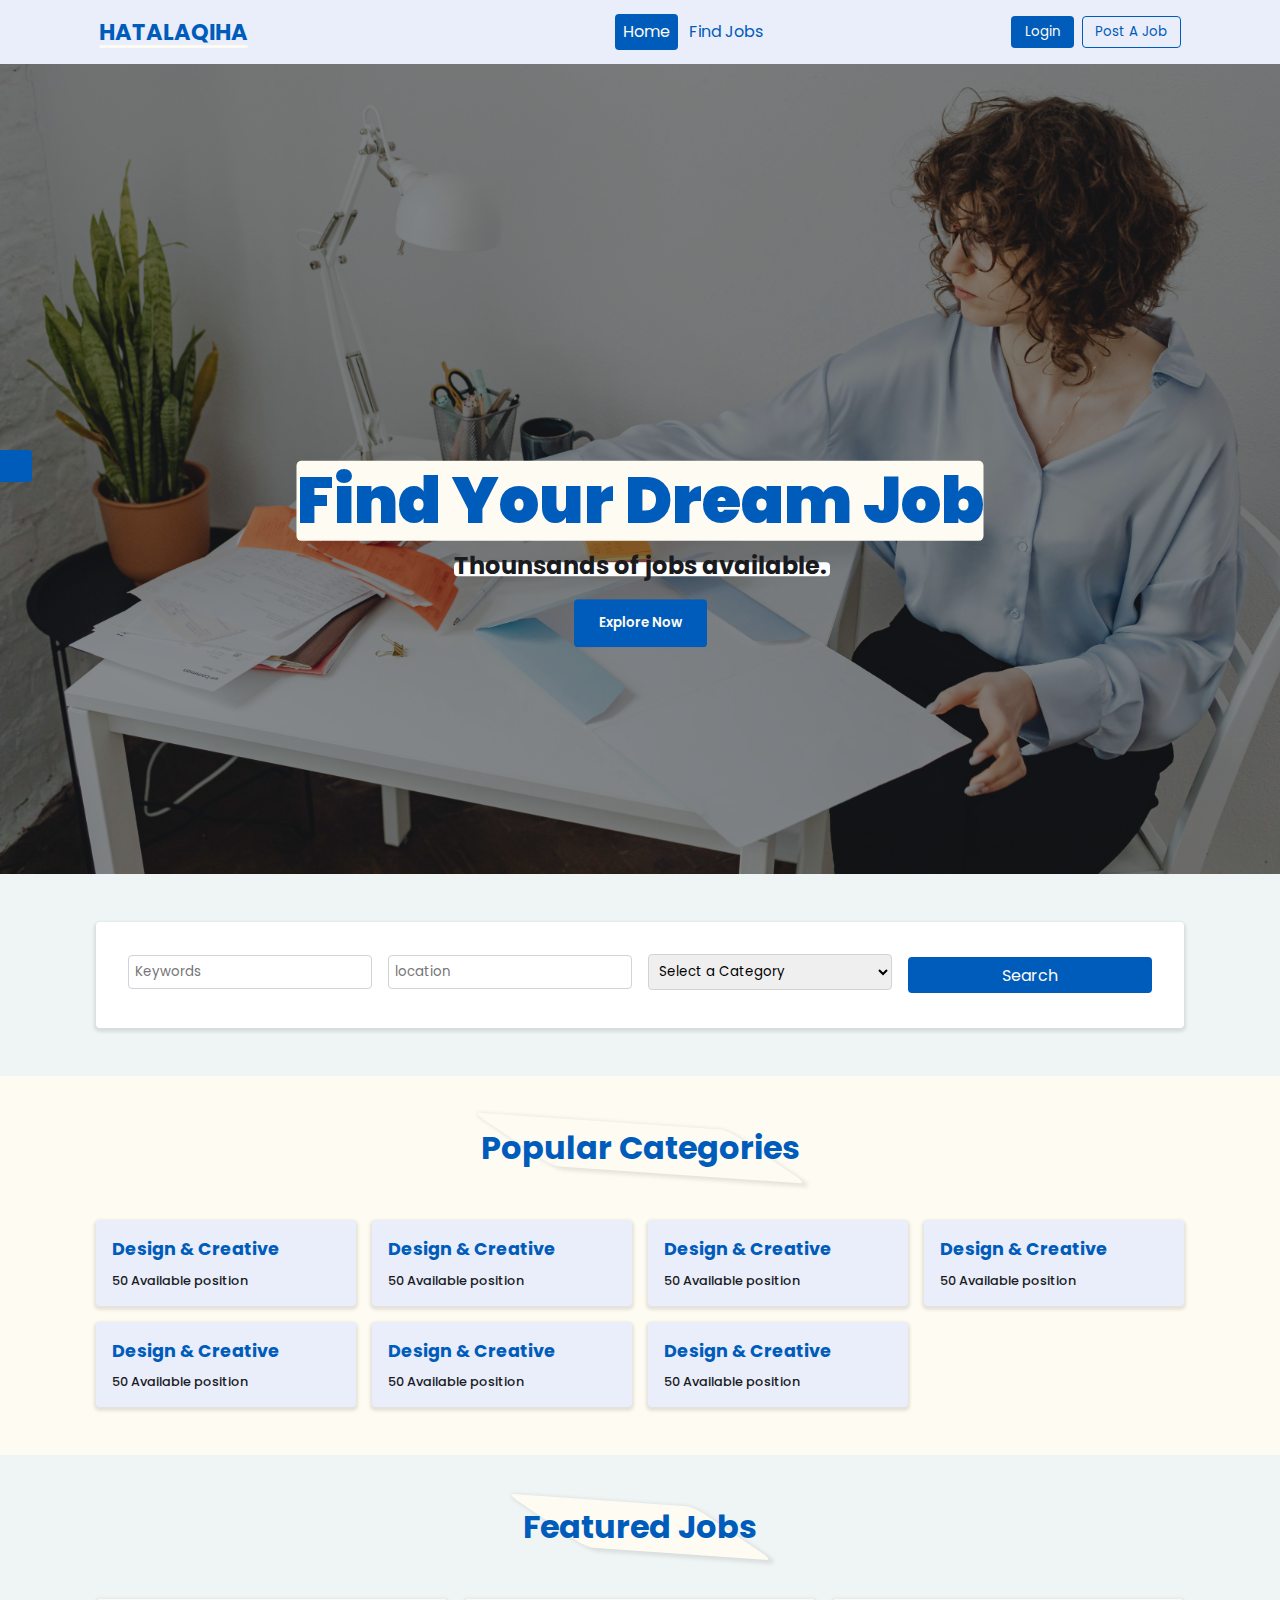
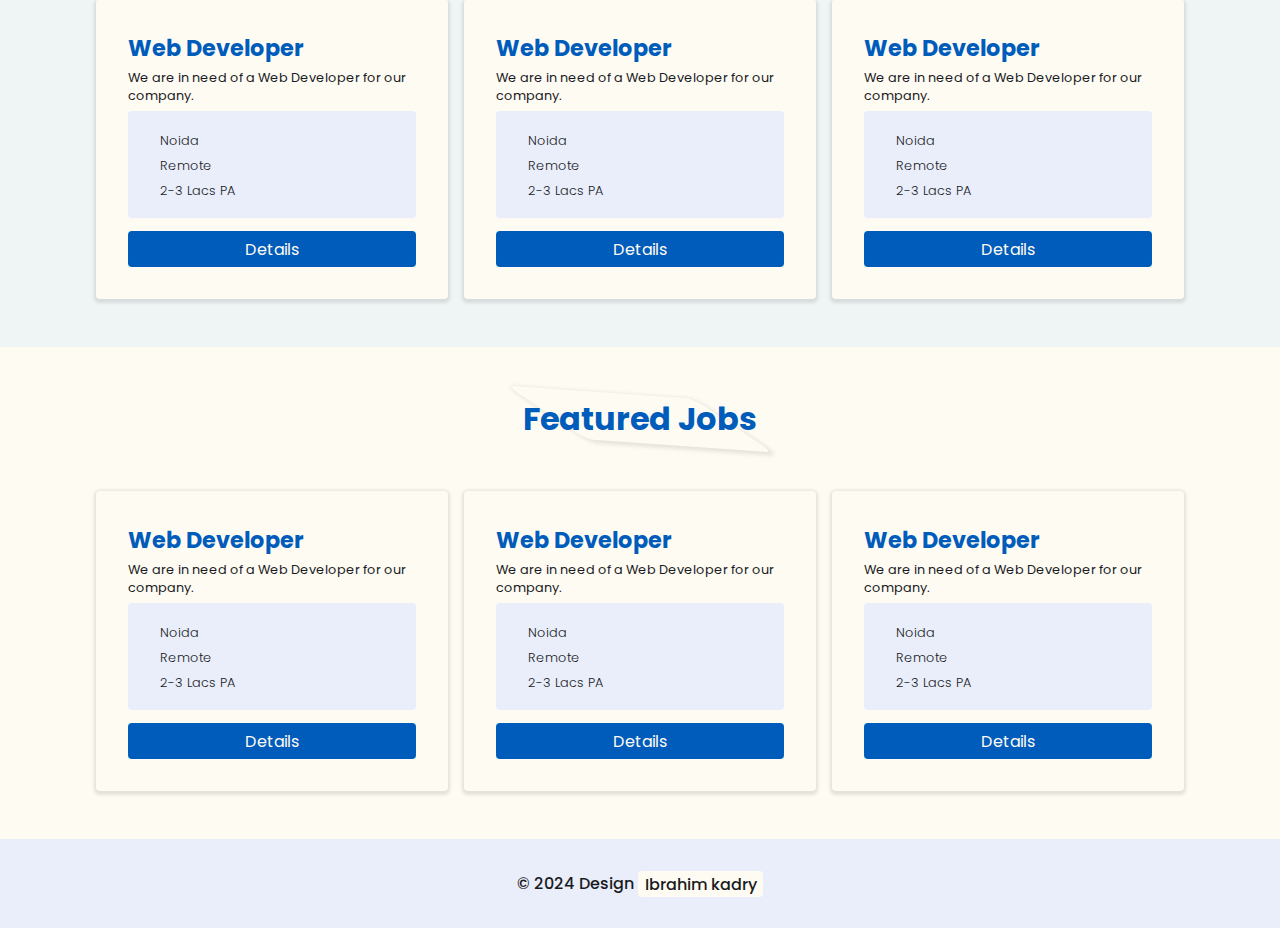
<file: index.html>
<!DOCTYPE html>
<html lang="en">
<head>
  <meta charset="UTF-8">
  <meta name="viewport" content="width=device-width, initial-scale=1.0">
  <link rel="stylesheet" href="https://cdnjs.cloudflare.com/ajax/libs/font-awesome/6.5.2/css/all.min.css" integrity="sha512-SnH5WK+bZxgPHs44uWIX+LLJAJ9/2PkPKZ5QiAj6Ta86w+fsb2TkcmfRyVX3pBnMFcV7oQPJkl9QevSCWr3W6A==" crossorigin="anonymous" referrerpolicy="no-referrer" />
  <link
  rel="stylesheet"
  href="https://cdn.jsdelivr.net/npm/swiper@11/swiper-bundle.min.css"
/>
  <link rel="stylesheet" href="content/asstes/css/style.css" >
  <title>Jobs</title>
</head>
<body>
 
  <!-- navbar -->
  <navbar-compoment></navbar-compoment>

  <!-- hero -->
  <header>
    <div class="hero">
      <div class="container">
      <div class="content">
        <h1>Find your dream job</h1>
        <p>Thounsands of jobs available.</p>
        <a href=""><button class="btn btn-check">explore Now</button></a>
      </div>
    </div>
   </div>
  </header>

  <!-- search -->
  <div class="seaction search">
    <div class="container">
      <div class="row">
        <div>
          <input type="text" name="keywords" id="" placeholder="Keywords">
        </div>
        <div>
          <input type="text" name="location" id="" placeholder="location">
        </div>
        <div>
         <select name="category" id="">
          <option value="">Select a Category</option>
          <option value="">Select a Category</option>
          <option value="">Select a Category</option>
         </select>
        </div>
        <div>
          <a href="" class="btn btn-check">Search</a>
        </div>
      </div>
    </div>
  </div>

  <!-- Popular Categories -->

  <div class="seaction categories">
    <div class="container">
      <div class="heading-seaction">
        <h2>Popular Categories</h2>
      </div>
      <div class="row">
        <div class="single-category">
          <a href="">
            <h3>Design & Creative</h3>
            <p><span>50</span> Available position</p>
          </a>
        </div>
        <div class="single-category">
          <a href="">
            <h3>Design & Creative</h3>
            <p><span>50</span> Available position</p>
          </a>
        </div>
        <div class="single-category">
          <a href="">
            <h3>Design & Creative</h3>
            <p><span>50</span> Available position</p>
          </a>
        </div>
        <div class="single-category">
          <a href="">
            <h3>Design & Creative</h3>
            <p><span>50</span> Available position</p>
          </a>
        </div>
        <div class="single-category">
          <a href="">
            <h3>Design & Creative</h3>
            <p><span>50</span> Available position</p>
          </a>
        </div>
        <div class="single-category">
          <a href="">
            <h3>Design & Creative</h3>
            <p><span>50</span> Available position</p>
          </a>
        </div>
        <div class="single-category">
          <a href="">
            <h3>Design & Creative</h3>
            <p><span>50</span> Available position</p>
          </a>
        </div>
      </div>

    </div>
  </div>

  <!-- Featured Jobs -->

  <div class="seaction Featured-Jobs">
    <div class="container">
      <div class="heading-seaction">
        <h2>Featured Jobs</h2>
      </div>
      <div class="job_listing_area">
        <div class="job_lists">
          <div class="row">
            <div class="card">
              <div class="card-body">
                <h3>Web Developer</h3>
                <p>We are in need of a Web Developer for our company.</p>
                <div>
                  <p><span><i class="fa-solid fa-location-dot"></i></span><span>Noida</span></p>
                  <p><span><i class="fa-regular fa-clock"></i></span><span>Remote</span></p>
                  <p><span><i class="fa-solid fa-dollar-sign"></i></span><span>2-3 Lacs PA</span></p>
                </div>
                <div>
                  <a href="" class="btn btn-check">Details</a>
                </div>
              </div>
            </div>
            <div class="card">
              <div class="card-body">
                <h3>Web Developer</h3>
                <p>We are in need of a Web Developer for our company.</p>
                <div>
                  <p><span><i class="fa-solid fa-location-dot"></i></span><span>Noida</span></p>
                  <p><span><i class="fa-regular fa-clock"></i></span><span>Remote</span></p>
                  <p><span><i class="fa-solid fa-dollar-sign"></i></span><span>2-3 Lacs PA</span></p>
                </div>
                <div>
                  <a href="" class="btn btn-check">Details</a>
                </div>
              </div>
            </div>
            <div class="card">
              <div class="card-body">
                <h3>Web Developer</h3>
                <p>We are in need of a Web Developer for our company.</p>
                <div>
                  <p><span><i class="fa-solid fa-location-dot"></i></span><span>Noida</span></p>
                  <p><span><i class="fa-regular fa-clock"></i></span><span>Remote</span></p>
                  <p><span><i class="fa-solid fa-dollar-sign"></i></span><span>2-3 Lacs PA</span></p>
                </div>
                <div>
                  <a href="" class="btn btn-check">Details</a>
                </div>
              </div>
            </div>
           
           
          </div>
        </div>
      </div>
    </div>
  </div>

  <!-- Latest Jobs -->

  <div class="seaction Latest-Jobs">
    <div class="container">
      <div class="heading-seaction">
        <h2>Featured Jobs</h2>
      </div>
      <div class="job_listing_area">
        <div class="job_lists">
          <div class="row">
            <div class="card">
              <div class="card-body">
                <h3>Web Developer</h3>
                <p>We are in need of a Web Developer for our company.</p>
                <div>
                  <p><span><i class="fa-solid fa-location-dot"></i></span><span>Noida</span></p>
                  <p><span><i class="fa-regular fa-clock"></i></span><span>Remote</span></p>
                  <p><span><i class="fa-solid fa-dollar-sign"></i></span><span>2-3 Lacs PA</span></p>
                </div>
                <div>
                  <a href="" class="btn btn-check">Details</a>
                </div>
              </div>
            </div>
            <div class="card">
              <div class="card-body">
                <h3>Web Developer</h3>
                <p>We are in need of a Web Developer for our company.</p>
                <div>
                  <p><span><i class="fa-solid fa-location-dot"></i></span><span>Noida</span></p>
                  <p><span><i class="fa-regular fa-clock"></i></span><span>Remote</span></p>
                  <p><span><i class="fa-solid fa-dollar-sign"></i></span><span>2-3 Lacs PA</span></p>
                </div>
                <div>
                  <a href="" class="btn btn-check">Details</a>
                </div>
              </div>
            </div>
            <div class="card">
              <div class="card-body">
                <h3>Web Developer</h3>
                <p>We are in need of a Web Developer for our company.</p>
                <div>
                  <p><span><i class="fa-solid fa-location-dot"></i></span><span>Noida</span></p>
                  <p><span><i class="fa-regular fa-clock"></i></span><span>Remote</span></p>
                  <p><span><i class="fa-solid fa-dollar-sign"></i></span><span>2-3 Lacs PA</span></p>
                </div>
                <div>
                  <a href="" class="btn btn-check">Details</a>
                </div>
              </div>
            </div>
           
           
          </div>
        </div>
      </div>
    </div>
  </div>

<!-- footer -->
<footer-Compoment></footer-Compoment>

<!-- them dark -->
<dark-Compoment></dark-Compoment>







<script src="./content/asstes/js/compoment/navbarCompoment.js"></script>
<script src="./content/asstes/js/compoment/footerCompoment.js"></script>
<script src="./content/asstes/js/compoment/darkCompoment.js"></script>
<script src="./content/asstes/js/script.js"></script>

</body>
</html>
</file>
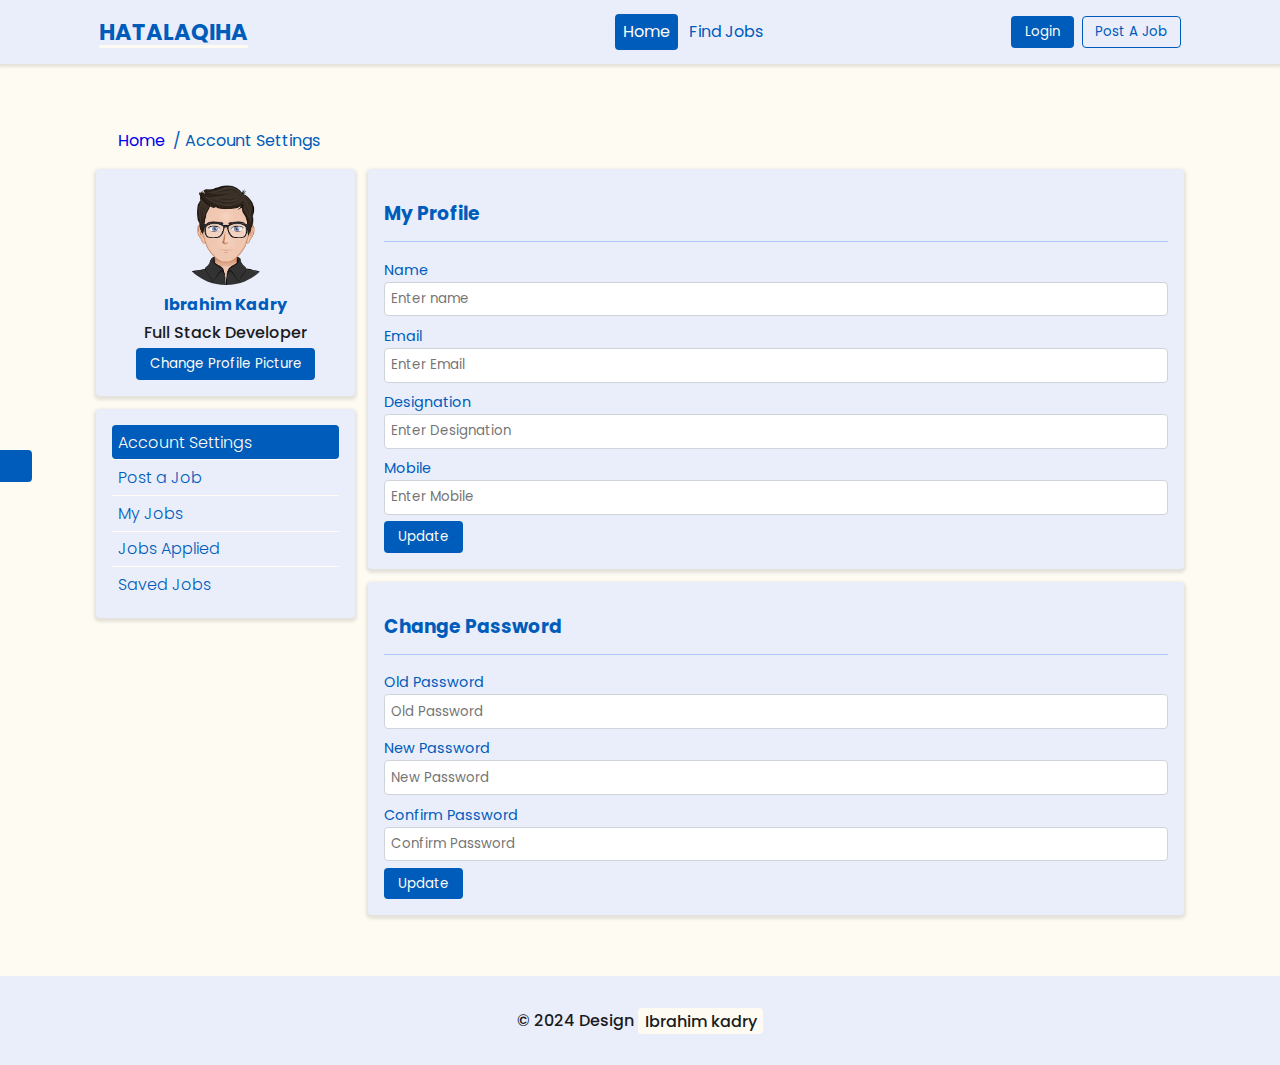
<file: account.html>
<!DOCTYPE html>
<html lang="en">

<head>
  <meta charset="UTF-8">
  <meta name="viewport" content="width=device-width, initial-scale=1.0">
  <link rel="stylesheet" href="https://cdnjs.cloudflare.com/ajax/libs/font-awesome/6.5.2/css/all.min.css" integrity="sha512-SnH5WK+bZxgPHs44uWIX+LLJAJ9/2PkPKZ5QiAj6Ta86w+fsb2TkcmfRyVX3pBnMFcV7oQPJkl9QevSCWr3W6A==" crossorigin="anonymous" referrerpolicy="no-referrer" />
  <link
  rel="stylesheet"
  href="https://cdn.jsdelivr.net/npm/swiper@11/swiper-bundle.min.css"
/>
  <link rel="stylesheet" href="content/asstes/css/style.css" >

  <title>account</title>
</head>

<body>
  <!-- navbar -->
  <navbar-compoment></navbar-compoment>

  <!-- Account Settings -->
  <div class="seaction account">
    <div class="container">

      <div class="links">
        <ul>
          <li><a href="index.html"><i class="fa-solid fa-home"></i>Home</a></li>
          <li> / Account Settings</li>
        </ul>
      </div>

      <div class="row">
        <div>
          <div class="box">
            <div class="img">
              <img src="./content/asstes/image/avatar7.png" alt="">
            </div>
            <div class="box-body">
              <h4>Ibrahim Kadry</h4>
              <p>Full Stack Developer</p>
              <div>
                <button class="btn btn-check">
                  Change Profile picture
                </button>
              </div>
            </div>
          </div>

          <div class="box">
            <ul class="sidebar">
              <li><a href="/account.html" class="active">Account Settings</a></li>
              <li><a href="post-job.html">Post a Job</a></li>
              <li><a href="my-jobs.html">My Jobs</a></li>
              <li><a href="job-applied.html">Jobs Applied</a></li>
              <li><a href="saved-jobs.html">Saved Jobs</a></li>
            </ul>
          </div>

        </div>
        <div>
          <div class="box">
            <div class="heading-form">
              <h3>My Profile</h3>
            </div>
            <div class="form">
              <form action="" method="post">
                <div>
                  <label for="">Name</label>
                  <input type="text" placeholder="Enter name">
                </div>
                <div>
                  <label for="">Email</label>
                  <input type="text" placeholder="Enter Email">
                </div>
                <div>
                  <label for="">Designation</label>
                  <input type="text" placeholder="Enter Designation">
                </div>
                <div>
                  <label for="">Mobile</label>
                  <input type="text" placeholder="Enter Mobile">
                </div>
                <div>
                  <button class="btn btn-check">Update</button>
                </div>
              </form>
            </div>
          </div>

          <div class="box">
            <div class="heading-form">
              <h3>Change Password</h3>
            </div>
            <div class="form">
              <form action="" method="post">
                <div>
                  <label for="">Old Password</label>
                  <input type="text" placeholder="Old Password">
                </div>
                <div>
                  <label for="">New Password</label>
                  <input type="text" placeholder="New Password">
                </div>
                <div>
                  <label for="">Confirm Password</label>
                  <input type="text" placeholder="Confirm Password">
                </div>
                <div>
                  <button class="btn btn-check" type="submit">Update</button>
                </div>
              </form>
            </div>
          </div>


        </div>
      </div>




    </div>
  </div>

  <!-- footer -->
  <footer-Compoment></footer-Compoment>

  <!-- them dark -->
  <dark-Compoment></dark-Compoment>
  <script src="./content/asstes/js/compoment/navbarCompoment.js"></script>
  <script src="./content/asstes/js/compoment/footerCompoment.js"></script>
  <script src="./content/asstes/js/compoment/darkCompoment.js"></script>
  <script src="./content/asstes/js/script.js"></script>
</body>

</html>
</file>
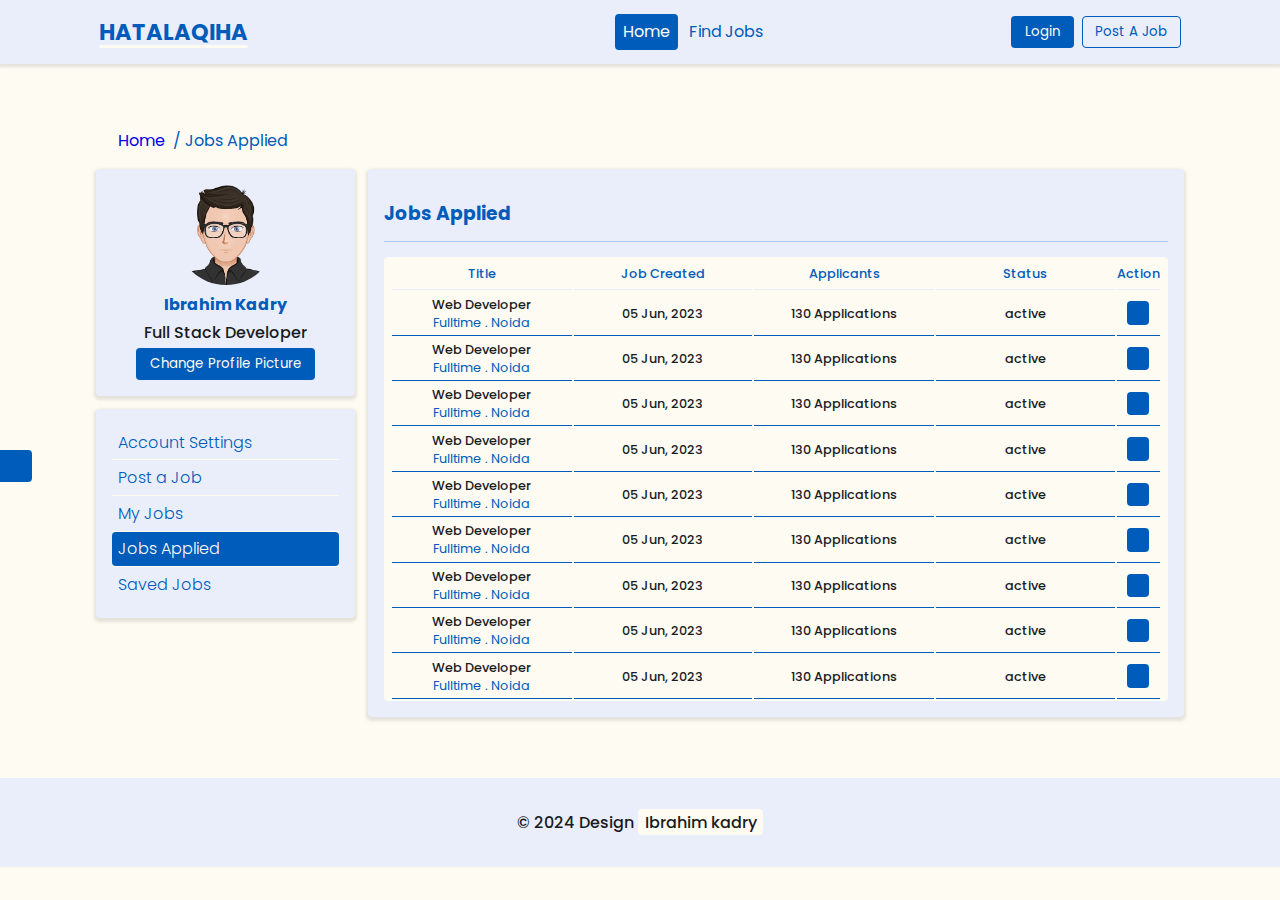
<file: job-applied.html>
<!DOCTYPE html>
<html lang="en">

<head>
  <meta charset="UTF-8">
  <meta name="viewport" content="width=device-width, initial-scale=1.0">
  <link rel="stylesheet" href="https://cdnjs.cloudflare.com/ajax/libs/font-awesome/6.5.2/css/all.min.css" integrity="sha512-SnH5WK+bZxgPHs44uWIX+LLJAJ9/2PkPKZ5QiAj6Ta86w+fsb2TkcmfRyVX3pBnMFcV7oQPJkl9QevSCWr3W6A==" crossorigin="anonymous" referrerpolicy="no-referrer" />
  <link
  rel="stylesheet"
  href="https://cdn.jsdelivr.net/npm/swiper@11/swiper-bundle.min.css"
/>
  <link rel="stylesheet" href="content/asstes/css/style.css" >

  <title>account</title>
</head>

<body>
  <!-- navbar -->
  <navbar-compoment></navbar-compoment>

  <!-- Account Settings -->
  <div class="seaction account">
    <div class="container">

      <div class="links">
        <ul>
          <li><a href="index.html"><i class="fa-solid fa-home"></i>Home</a></li>
          <li> / Jobs Applied</li>
        </ul>
      </div>

      <div class="row">
        <div>
          <div class="box">
            <div class="img">
              <img src="/content/asstes/image/avatar7.png" alt="">
            </div>
            <div class="box-body">
              <h4>Ibrahim Kadry</h4>
              <p>Full Stack Developer</p>
              <div>
                <button class="btn btn-check">
                  Change Profile picture
                </button>
              </div>
            </div>
          </div>

          <div class="box">
            <ul class="sidebar">
              <li><a href="/account.html">Account Settings</a></li>
              <li><a href="post-job.html">Post a Job</a></li>
              <li><a href="my-jobs.html" >My Jobs</a></li>
              <li><a href="job-applied.html" class="active">Jobs Applied</a></li>
              <li><a href="saved-jobs.html">Saved Jobs</a></li>
            </ul>
          </div>

        </div>
        <div>
          <div class="box">
            <div class="heading-form">
              <h3>Jobs Applied</h3>
            </div>

            <div class="table-responsive">
              <table class="table">
                <thead>
                  <tr>
                    <th>Title</th>
                    <th>Job Created</th>
                    <th>Applicants</th>
                    <th>Status</th>
                    <th>Action</th>
                  </tr>
                </thead>
                <tbody>
                  <tr>
                    <td>
                      <div>
                      <p>Web Developer</p>
                      <span>Fulltime . Noida</span>
                    </div>
                  </td>
                    <td>
                      <div>
                      <p>05 Jun, 2023</p>
                    </div>
                  </td>
                    <td>
                      <div>
                      <p>130 Applications</p>
                    </div>
                  </td>
                    <td>
                      <div>
                      <p>active</p>
                    </div>
                  </td>
                    <td>
                      <div class="process">
                        <span><i class="fa-solid fa-ellipsis-vertical "></i></span>
                        <div>
                          <ul class="dorpdown">
                            <li><a href=""><span><i class="fa-regular fa-eye"></i></span> View</a></li>
                            <li><a href=""><span><i class="fa-regular fa-pen-to-square"></i></span></i> Edit</a></li>
                            <li><a href=""><span><i class="fa-solid fa-trash-can"></i></span></i> Remove</a></li>
                          </ul>
                        </div>
                    </div>
                  </td>
                  </tr>
                  <tr>
                    <td>
                      <div>
                      <p>Web Developer</p>
                      <span>Fulltime . Noida</span>
                    </div>
                  </td>
                    <td>
                      <div>
                      <p>05 Jun, 2023</p>
                    </div>
                  </td>
                    <td>
                      <div>
                      <p>130 Applications</p>
                    </div>
                  </td>
                    <td>
                      <div>
                      <p>active</p>
                    </div>
                  </td>
                    <td>
                      <div class="process">
                        <span><i class="fa-solid fa-ellipsis-vertical "></i></span>
                        <div>
                          <ul class="dorpdown">
                            <li><a href=""><span><i class="fa-regular fa-eye"></i></span> View</a></li>
                            <li><a href=""><span><i class="fa-regular fa-pen-to-square"></i></span></i> Edit</a></li>
                            <li><a href=""><span><i class="fa-solid fa-trash-can"></i></span></i> Remove</a></li>
                          </ul>
                        </div>
                    </div>
                  </td>
                  </tr>
                  <tr>
                    <td>
                      <div>
                      <p>Web Developer</p>
                      <span>Fulltime . Noida</span>
                    </div>
                  </td>
                    <td>
                      <div>
                      <p>05 Jun, 2023</p>
                    </div>
                  </td>
                    <td>
                      <div>
                      <p>130 Applications</p>
                    </div>
                  </td>
                    <td>
                      <div>
                      <p>active</p>
                    </div>
                  </td>
                    <td>
                      <div class="process">
                        <span><i class="fa-solid fa-ellipsis-vertical "></i></span>
                        <div>
                          <ul class="dorpdown">
                            <li><a href=""><span><i class="fa-regular fa-eye"></i></span> View</a></li>
                            <li><a href=""><span><i class="fa-regular fa-pen-to-square"></i></span></i> Edit</a></li>
                            <li><a href=""><span><i class="fa-solid fa-trash-can"></i></span></i> Remove</a></li>
                          </ul>
                        </div>
                    </div>
                  </td>
                  </tr>
                  <tr>
                    <td>
                      <div>
                      <p>Web Developer</p>
                      <span>Fulltime . Noida</span>
                    </div>
                  </td>
                    <td>
                      <div>
                      <p>05 Jun, 2023</p>
                    </div>
                  </td>
                    <td>
                      <div>
                      <p>130 Applications</p>
                    </div>
                  </td>
                    <td>
                      <div>
                      <p>active</p>
                    </div>
                  </td>
                    <td>
                      <div class="process">
                        <span><i class="fa-solid fa-ellipsis-vertical "></i></span>
                        <div>
                          <ul class="dorpdown">
                            <li><a href=""><span><i class="fa-regular fa-eye"></i></span> View</a></li>
                            <li><a href=""><span><i class="fa-regular fa-pen-to-square"></i></span></i> Edit</a></li>
                            <li><a href=""><span><i class="fa-solid fa-trash-can"></i></span></i> Remove</a></li>
                          </ul>
                        </div>
                    </div>
                  </td>
                  </tr>
                  <tr>
                    <td>
                      <div>
                      <p>Web Developer</p>
                      <span>Fulltime . Noida</span>
                    </div>
                  </td>
                    <td>
                      <div>
                      <p>05 Jun, 2023</p>
                    </div>
                  </td>
                    <td>
                      <div>
                      <p>130 Applications</p>
                    </div>
                  </td>
                    <td>
                      <div>
                      <p>active</p>
                    </div>
                  </td>
                    <td>
                      <div class="process">
                        <span><i class="fa-solid fa-ellipsis-vertical "></i></span>
                        <div>
                          <ul class="dorpdown">
                            <li><a href=""><span><i class="fa-regular fa-eye"></i></span> View</a></li>
                            <li><a href=""><span><i class="fa-regular fa-pen-to-square"></i></span></i> Edit</a></li>
                            <li><a href=""><span><i class="fa-solid fa-trash-can"></i></span></i> Remove</a></li>
                          </ul>
                        </div>
                    </div>
                  </td>
                  </tr>
                  <tr>
                    <td>
                      <div>
                      <p>Web Developer</p>
                      <span>Fulltime . Noida</span>
                    </div>
                  </td>
                    <td>
                      <div>
                      <p>05 Jun, 2023</p>
                    </div>
                  </td>
                    <td>
                      <div>
                      <p>130 Applications</p>
                    </div>
                  </td>
                    <td>
                      <div>
                      <p>active</p>
                    </div>
                  </td>
                    <td>
                      <div class="process">
                        <span><i class="fa-solid fa-ellipsis-vertical "></i></span>
                        <div>
                          <ul class="dorpdown">
                            <li><a href=""><span><i class="fa-regular fa-eye"></i></span> View</a></li>
                            <li><a href=""><span><i class="fa-regular fa-pen-to-square"></i></span></i> Edit</a></li>
                            <li><a href=""><span><i class="fa-solid fa-trash-can"></i></span></i> Remove</a></li>
                          </ul>
                        </div>
                    </div>
                  </td>
                  </tr>
                  <tr>
                    <td>
                      <div>
                      <p>Web Developer</p>
                      <span>Fulltime . Noida</span>
                    </div>
                  </td>
                    <td>
                      <div>
                      <p>05 Jun, 2023</p>
                    </div>
                  </td>
                    <td>
                      <div>
                      <p>130 Applications</p>
                    </div>
                  </td>
                    <td>
                      <div>
                      <p>active</p>
                    </div>
                  </td>
                    <td>
                      <div class="process">
                        <span><i class="fa-solid fa-ellipsis-vertical "></i></span>
                        <div>
                          <ul class="dorpdown">
                            <li><a href=""><span><i class="fa-regular fa-eye"></i></span> View</a></li>
                            <li><a href=""><span><i class="fa-regular fa-pen-to-square"></i></span></i> Edit</a></li>
                            <li><a href=""><span><i class="fa-solid fa-trash-can"></i></span></i> Remove</a></li>
                          </ul>
                        </div>
                    </div>
                  </td>
                  </tr>
                  <tr>
                    <td>
                      <div>
                      <p>Web Developer</p>
                      <span>Fulltime . Noida</span>
                    </div>
                  </td>
                    <td>
                      <div>
                      <p>05 Jun, 2023</p>
                    </div>
                  </td>
                    <td>
                      <div>
                      <p>130 Applications</p>
                    </div>
                  </td>
                    <td>
                      <div>
                      <p>active</p>
                    </div>
                  </td>
                    <td>
                      <div class="process">
                        <span><i class="fa-solid fa-ellipsis-vertical "></i></span>
                        <div>
                          <ul class="dorpdown">
                            <li><a href=""><span><i class="fa-regular fa-eye"></i></span> View</a></li>
                            <li><a href=""><span><i class="fa-regular fa-pen-to-square"></i></span></i> Edit</a></li>
                            <li><a href=""><span><i class="fa-solid fa-trash-can"></i></span></i> Remove</a></li>
                          </ul>
                        </div>
                    </div>
                  </td>
                  </tr>
                  <tr>
                    <td>
                      <div>
                      <p>Web Developer</p>
                      <span>Fulltime . Noida</span>
                    </div>
                  </td>
                    <td>
                      <div>
                      <p>05 Jun, 2023</p>
                    </div>
                  </td>
                    <td>
                      <div>
                      <p>130 Applications</p>
                    </div>
                  </td>
                    <td>
                      <div>
                      <p>active</p>
                    </div>
                  </td>
                    <td>
                      <div class="process">
                        <span><i class="fa-solid fa-ellipsis-vertical "></i></span>
                        <div>
                          <ul class="dorpdown">
                            <li><a href=""><span><i class="fa-regular fa-eye"></i></span> View</a></li>
                            <li><a href=""><span><i class="fa-regular fa-pen-to-square"></i></span></i> Edit</a></li>
                            <li><a href=""><span><i class="fa-solid fa-trash-can"></i></span></i> Remove</a></li>
                          </ul>
                        </div>
                    </div>
                  </td>
                  </tr>
                </tbody>
              </table>
            </div>
            
          </div>

          


        </div>
      </div>




    </div>
  </div>

  <!-- footer -->
  <footer-Compoment></footer-Compoment>

  <!-- them dark -->
  <dark-Compoment></dark-Compoment>
  <script src="./content/asstes/js/compoment/navbarCompoment.js"></script>
  <script src="./content/asstes/js/compoment/footerCompoment.js"></script>
  <script src="./content/asstes/js/compoment/darkCompoment.js"></script>
  <script src="./content/asstes/js/script.js"></script>
</body>

</html>
</file>
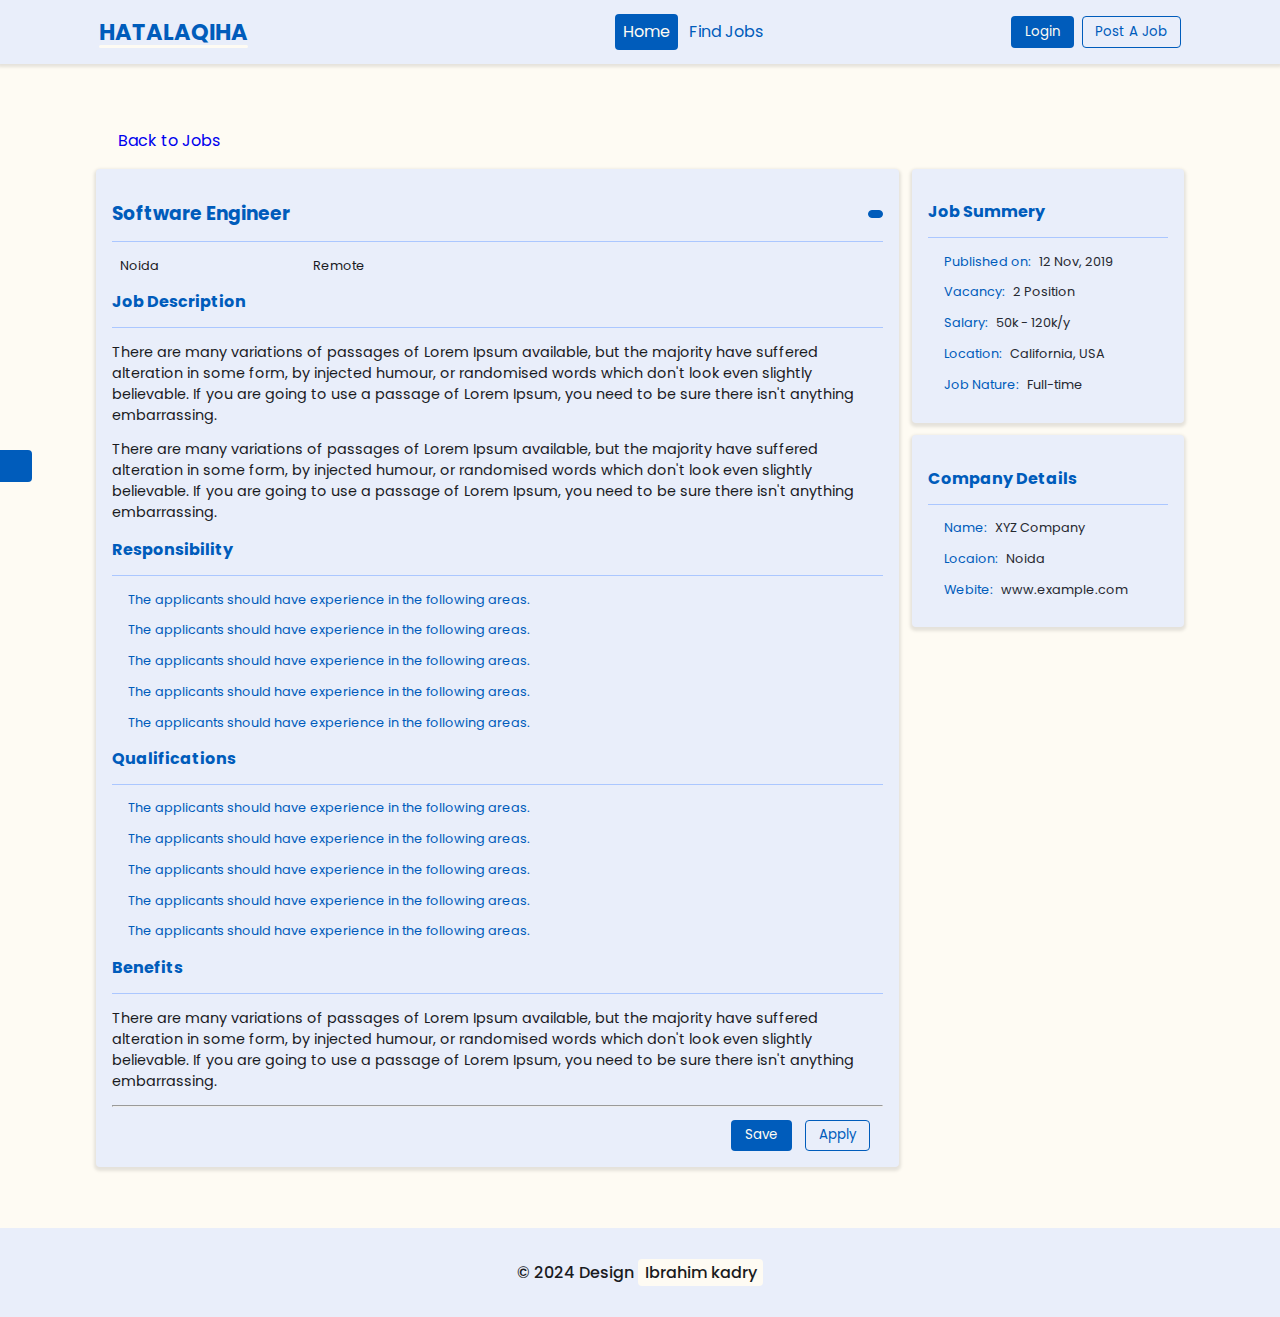
<file: job-detail.html>
<!DOCTYPE html>
<html lang="en">
<head>
  <meta charset="UTF-8">
  <meta name="viewport" content="width=device-width, initial-scale=1.0">
  <link rel="stylesheet" href="https://cdnjs.cloudflare.com/ajax/libs/font-awesome/6.5.2/css/all.min.css" integrity="sha512-SnH5WK+bZxgPHs44uWIX+LLJAJ9/2PkPKZ5QiAj6Ta86w+fsb2TkcmfRyVX3pBnMFcV7oQPJkl9QevSCWr3W6A==" crossorigin="anonymous" referrerpolicy="no-referrer" />
  <link
  rel="stylesheet"
  href="https://cdn.jsdelivr.net/npm/swiper@11/swiper-bundle.min.css"
/>
  <link rel="stylesheet" href="content/asstes/css/style.css" >
  <title>Jobs</title>
</head>
<body>
 
  <!-- navbar -->
  <navbar-compoment></navbar-compoment>

  <div class="seaction account detail">
    <div class="container">
      <div class="links">
        <ul>
          <li><a href="jobs.html"><i class="fa-solid fa-arrow-left"></i>Back to Jobs</a></li>
        </ul>
      </div>

      <div class="row">
        <div>
          <div class="box">
            <div class="heading-form">
              <h3>Software Engineer</h3>
              <span><i class="fa-regular fa-heart"></i></span>
            </div>
            <div class="location">
              <p><span><i class="fa-solid fa-location-dot"></i></span><span>Noida</span></p>
                  <p><span><i class="fa-regular fa-clock"></i></span><span>Remote</span></p>
            </div>

            <div class="heading-form">
              <h4>Job description</h3>
            </div>
            <p class="text">
              There are many variations of passages of Lorem Ipsum available, but the majority have suffered alteration in some form, by injected humour, or randomised words which don't look even slightly believable. If you are going to use a passage of Lorem Ipsum, you need to be sure there isn't anything embarrassing.
            </p>
            <p class="text">
              There are many variations of passages of Lorem Ipsum available, but the majority have suffered alteration in some form, by injected humour, or randomised words which don't look even slightly believable. If you are going to use a passage of Lorem Ipsum, you need to be sure there isn't anything embarrassing.
            </p>

            <div class="heading-form">
              <h4>Responsibility</h4>
            </div>

            <ul class="list-detail">
              <li><span><i class="fa-solid fa-circle"></i></span>The applicants should have experience in the following areas.</li>
              <li><span><i class="fa-solid fa-circle"></i></span>The applicants should have experience in the following areas.</li>
              <li><span><i class="fa-solid fa-circle"></i></span>The applicants should have experience in the following areas.</li>
              <li><span><i class="fa-solid fa-circle"></i></span>The applicants should have experience in the following areas.</li>
              <li><span><i class="fa-solid fa-circle"></i></span>The applicants should have experience in the following areas.</li>
              
            </ul>
            <div class="heading-form">
              <h4>Qualifications</h4>
            </div>

            <ul class="list-detail">
              <li><span><i class="fa-solid fa-circle"></i></span>The applicants should have experience in the following areas.</li>
              <li><span><i class="fa-solid fa-circle"></i></span>The applicants should have experience in the following areas.</li>
              <li><span><i class="fa-solid fa-circle"></i></span>The applicants should have experience in the following areas.</li>
              <li><span><i class="fa-solid fa-circle"></i></span>The applicants should have experience in the following areas.</li>
              <li><span><i class="fa-solid fa-circle"></i></span>The applicants should have experience in the following areas.</li>
              
            </ul>

            <div class="heading-form">
              <h4>Benefits</h3>
            </div>
            <p class="text">
              There are many variations of passages of Lorem Ipsum available, but the majority have suffered alteration in some form, by injected humour, or randomised words which don't look even slightly believable. If you are going to use a passage of Lorem Ipsum, you need to be sure there isn't anything embarrassing.
            </p>

            <hr>
            <div class="buttons">
              <button class="btn btn-check">Save</button>
              <button class="btn btn-no-check ">Apply</button>
            </div>





          </div>
          <div>
            
          </div>

        </div>
        <div>
          <div class="box">
            <div class="heading-form">
              <h4>Job Summery</h4>
            </div>
            <ul class="list-detail">
              <li><span><i class="fa-solid fa-circle"></i></span>Published on: <span>12 Nov, 2019</span></li>
              <li><span><i class="fa-solid fa-circle"></i></span>Vacancy:  <span>2 Position</span></li>
              <li><span><i class="fa-solid fa-circle"></i></span>Salary:   <span>50k - 120k/y</span></li>
              <li><span><i class="fa-solid fa-circle"></i></span>Location: <span>California, USA</span></li>
              <li><span><i class="fa-solid fa-circle"></i></span>Job Nature:  <span> Full-time</span></li>
              
            </ul>
          </div>
          <div class="box">
            <div class="heading-form">
              <h4>Company Details</h4>
            </div>
            <ul class="list-detail">
              <li><span><i class="fa-solid fa-circle"></i></span>Name:  <span>XYZ Company</span></li>
              <li><span><i class="fa-solid fa-circle"></i></span>Locaion:  <span>Noida</span></li>
              <li><span><i class="fa-solid fa-circle"></i></span>Webite:    <span>www.example.com</span></li>
            </ul>
          </div>
        </div>
      </div>
    </div>
  </div>

 

<!-- footer -->
<footer-Compoment></footer-Compoment>

<!-- them dark -->
<dark-Compoment></dark-Compoment>







<script src="./content/asstes/js/compoment/navbarCompoment.js"></script>
<script src="./content/asstes/js/compoment/footerCompoment.js"></script>
<script src="./content/asstes/js/compoment/darkCompoment.js"></script>
<script src="./content/asstes/js/script.js"></script>

</body>
</html>
</file>
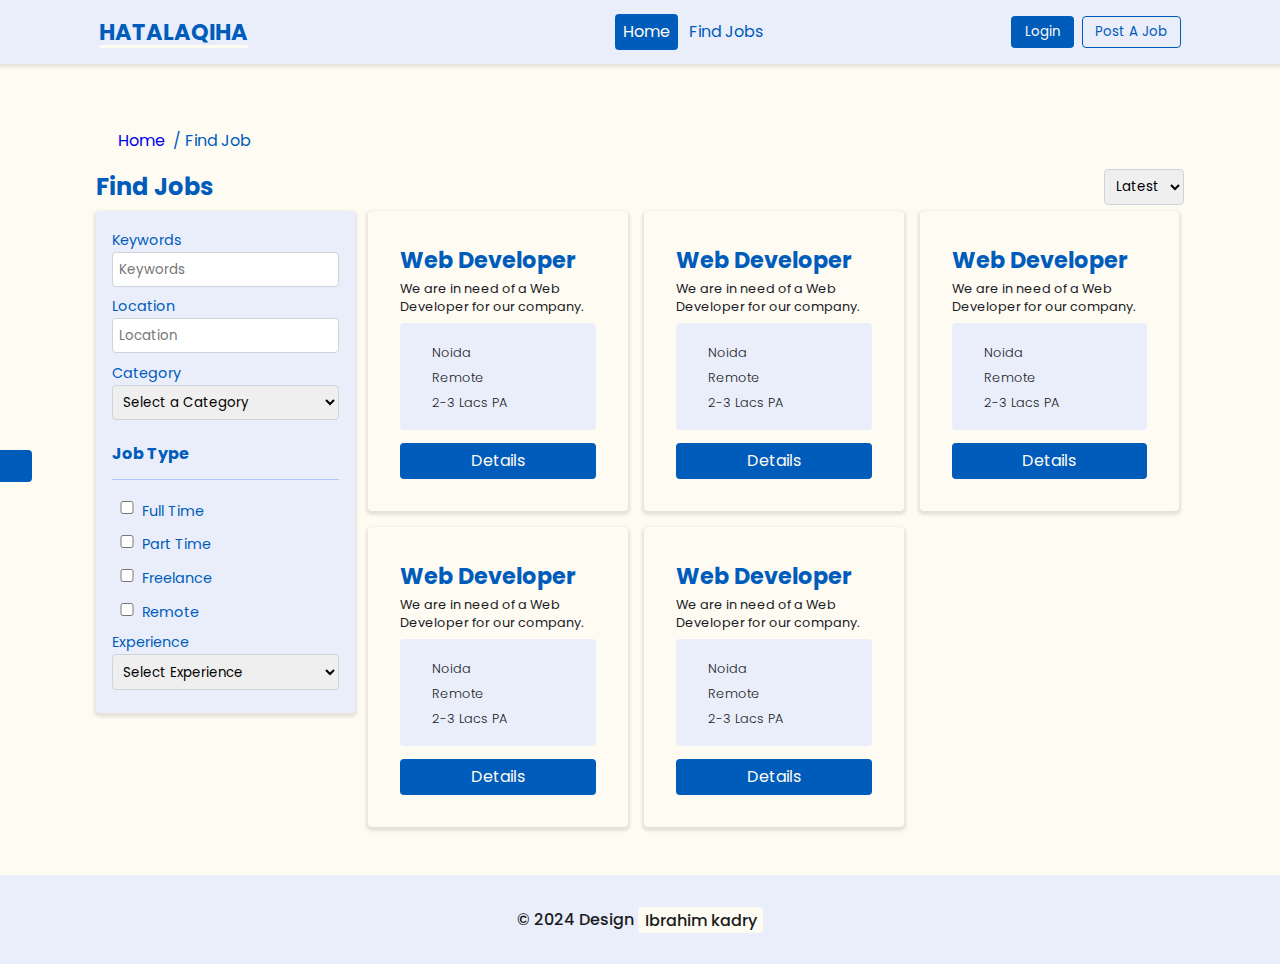
<file: jobs.html>
<!DOCTYPE html>
<html lang="en">
<head>
  <meta charset="UTF-8">
  <meta name="viewport" content="width=device-width, initial-scale=1.0">
  <link rel="stylesheet" href="https://cdnjs.cloudflare.com/ajax/libs/font-awesome/6.5.2/css/all.min.css" integrity="sha512-SnH5WK+bZxgPHs44uWIX+LLJAJ9/2PkPKZ5QiAj6Ta86w+fsb2TkcmfRyVX3pBnMFcV7oQPJkl9QevSCWr3W6A==" crossorigin="anonymous" referrerpolicy="no-referrer" />
  <link
  rel="stylesheet"
  href="https://cdn.jsdelivr.net/npm/swiper@11/swiper-bundle.min.css"
/>
  <link rel="stylesheet" href="content/asstes/css/style.css" >
  <title>Jobs</title>
</head>
<body>
 
  <!-- navbar -->
  <navbar-compoment></navbar-compoment>

  <div class="seaction jobs">
    <div class="container">
      <div class="links">
        <ul>
          <li><a href="index.html"><i class="fa-solid fa-home"></i>Home</a></li>
          <li> / Find Job</li>
        </ul>
      </div>
      <div class="heading-jobs">
        <h2>Find Jobs</h2>
        <div>
          <select name="sort" id="">
            <option value="">Latest</option>
            <option value="">Oldest</option>
          </select>
        </div>
      </div>

      <div class="row">
        <div>
          <div class="box">
            <div>
              <label for="">Keywords</label>
              <input type="text" placeholder="Keywords">
            </div>
            <div>
              <label for="">Location</label>
              <input type="text" placeholder="Location">
            </div>
            <div>
              <label for="">Category</label>
              <select name="" id="">
                <option value="">Select a Category</option>
                <option value="">Engineering</option>
                <option value="">Accountant</option>
              </select>
            </div>
            <div class="heading-form">
              <h4>Job Type</h2>
            </div>
            <div class="checkbox">
              <input type="checkbox" >
              <label for="">Full Time</label>
            </div>
            <div class="checkbox">
              <input type="checkbox" >
              <label for="">Part Time</label>
            </div>
            <div class="checkbox">
              <input type="checkbox" >
              <label for="">Freelance</label>
            </div>
            <div class="checkbox">
              <input type="checkbox" >
              <label for="">Remote</label>
            </div>
            <div>
              <label for="">Experience</label>
              <select name="" id="">
                <option value="">Select Experience</option>
                <option value="">1 Year</option>
                <option value="">2 Year</option>
                <option value="">3 Year</option>
                <option value="">4 Year</option>
              </select>
            </div>
          </div>
        </div>
        <div>
          <div >
            <div class="jobs-find">
              <div class="grid">
                
                <div class="card">
                  <div class="card-body">
                    <h3>Web Developer</h3>
                    <p>We are in need of a Web Developer for our company.</p>
                    <div>
                      <p><span><i class="fa-solid fa-location-dot"></i></span><span>Noida</span></p>
                      <p><span><i class="fa-regular fa-clock"></i></span><span>Remote</span></p>
                      <p><span><i class="fa-solid fa-dollar-sign"></i></span><span>2-3 Lacs PA</span></p>
                    </div>
                    <div>
                      <a href="" class="btn btn-check">Details</a>
                    </div>
                  </div>
                </div>
                <div class="card">
                  <div class="card-body">
                    <h3>Web Developer</h3>
                    <p>We are in need of a Web Developer for our company.</p>
                    <div>
                      <p><span><i class="fa-solid fa-location-dot"></i></span><span>Noida</span></p>
                      <p><span><i class="fa-regular fa-clock"></i></span><span>Remote</span></p>
                      <p><span><i class="fa-solid fa-dollar-sign"></i></span><span>2-3 Lacs PA</span></p>
                    </div>
                    <div>
                      <a href="" class="btn btn-check">Details</a>
                    </div>
                  </div>
                </div>
                <div class="card">
                  <div class="card-body">
                    <h3>Web Developer</h3>
                    <p>We are in need of a Web Developer for our company.</p>
                    <div>
                      <p><span><i class="fa-solid fa-location-dot"></i></span><span>Noida</span></p>
                      <p><span><i class="fa-regular fa-clock"></i></span><span>Remote</span></p>
                      <p><span><i class="fa-solid fa-dollar-sign"></i></span><span>2-3 Lacs PA</span></p>
                    </div>
                    <div>
                      <a href="" class="btn btn-check">Details</a>
                    </div>
                  </div>
                </div>
                <div class="card">
                  <div class="card-body">
                    <h3>Web Developer</h3>
                    <p>We are in need of a Web Developer for our company.</p>
                    <div>
                      <p><span><i class="fa-solid fa-location-dot"></i></span><span>Noida</span></p>
                      <p><span><i class="fa-regular fa-clock"></i></span><span>Remote</span></p>
                      <p><span><i class="fa-solid fa-dollar-sign"></i></span><span>2-3 Lacs PA</span></p>
                    </div>
                    <div>
                      <a href="" class="btn btn-check">Details</a>
                    </div>
                  </div>
                </div>
                <div class="card">
                  <div class="card-body">
                    <h3>Web Developer</h3>
                    <p>We are in need of a Web Developer for our company.</p>
                    <div>
                      <p><span><i class="fa-solid fa-location-dot"></i></span><span>Noida</span></p>
                      <p><span><i class="fa-regular fa-clock"></i></span><span>Remote</span></p>
                      <p><span><i class="fa-solid fa-dollar-sign"></i></span><span>2-3 Lacs PA</span></p>
                    </div>
                    <div>
                      <a href="" class="btn btn-check">Details</a>
                    </div>
                  </div>
                </div>
               
               
              </div>
            </div>
          </div>
        </div>
      </div>
    </div>
  </div>

<!-- footer -->
<footer-Compoment></footer-Compoment>

<!-- them dark -->
<dark-Compoment></dark-Compoment>







<script src="./content/asstes/js/compoment/navbarCompoment.js"></script>
<script src="./content/asstes/js/compoment/footerCompoment.js"></script>
<script src="./content/asstes/js/compoment/darkCompoment.js"></script>
<script src="./content/asstes/js/script.js"></script>

</body>
</html>
</file>
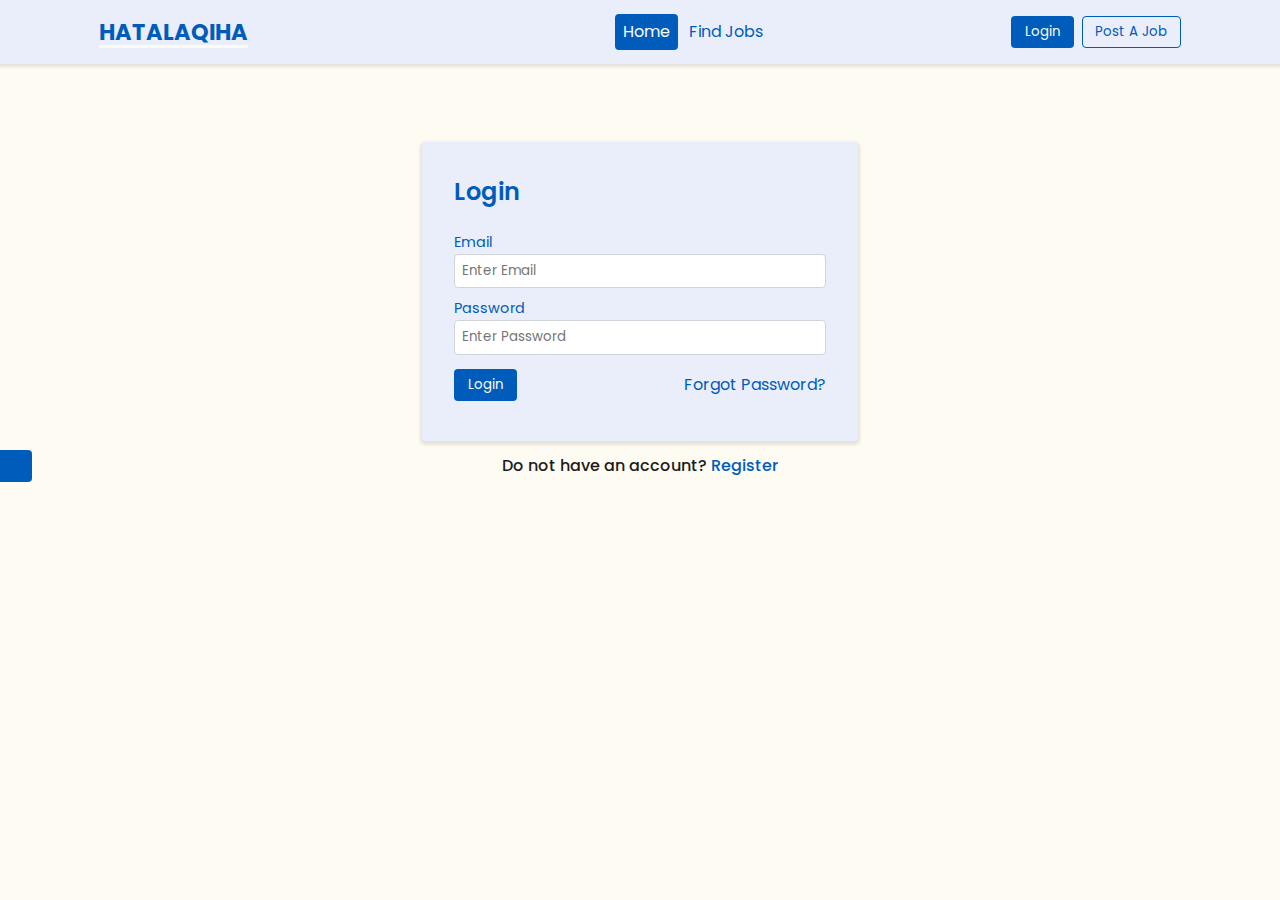
<file: login.html>
<!DOCTYPE html>
<html lang="en">
<head>
  <meta charset="UTF-8">
  <meta name="viewport" content="width=device-width, initial-scale=1.0">
  <link rel="stylesheet" href="https://cdnjs.cloudflare.com/ajax/libs/font-awesome/6.5.2/css/all.min.css" integrity="sha512-SnH5WK+bZxgPHs44uWIX+LLJAJ9/2PkPKZ5QiAj6Ta86w+fsb2TkcmfRyVX3pBnMFcV7oQPJkl9QevSCWr3W6A==" crossorigin="anonymous" referrerpolicy="no-referrer" />
  <link
  rel="stylesheet"
  href="https://cdn.jsdelivr.net/npm/swiper@11/swiper-bundle.min.css"
/>
  <link rel="stylesheet" href="content/asstes/css/style.css" >
  <title>Jobs</title>
</head>
<body>
 
  <!-- navbar -->
  <navbar-compoment></navbar-compoment>


  <div class="seaction login">
    <div class="container">
      <div class="box">
       <div class="heading">
        <h2>Login</h2>
       </div>
       <form action="" method="post">
        <div>
          <label for="">Email</label>
          <input type="text" placeholder="Enter Email">
        </div>
        <div>
          <label for="">Password</label>
          <input type="password" placeholder="Enter Password">
        </div>
        <div>
          <div class="login-form">
            <div>
              <button class="btn btn-check">Login</button>
            </div>
            <div class="password">
              <a href="">Forgot Password?</a>
            </div>
          </div>
        </div>
       </form>
      </div>
      <div class="register">
        <p>Do not have an account? <a href="register.html">Register</a></p>
      </div>
    </div>
  </div>

<!-- footer -->


<!-- them dark -->
<dark-Compoment></dark-Compoment>







<script src="./content/asstes/js/compoment/navbarCompoment.js"></script>
<script src="./content/asstes/js/compoment/footerCompoment.js"></script>
<script src="./content/asstes/js/compoment/darkCompoment.js"></script>
<script src="./content/asstes/js/script.js"></script>

</body>
</html>
</file>
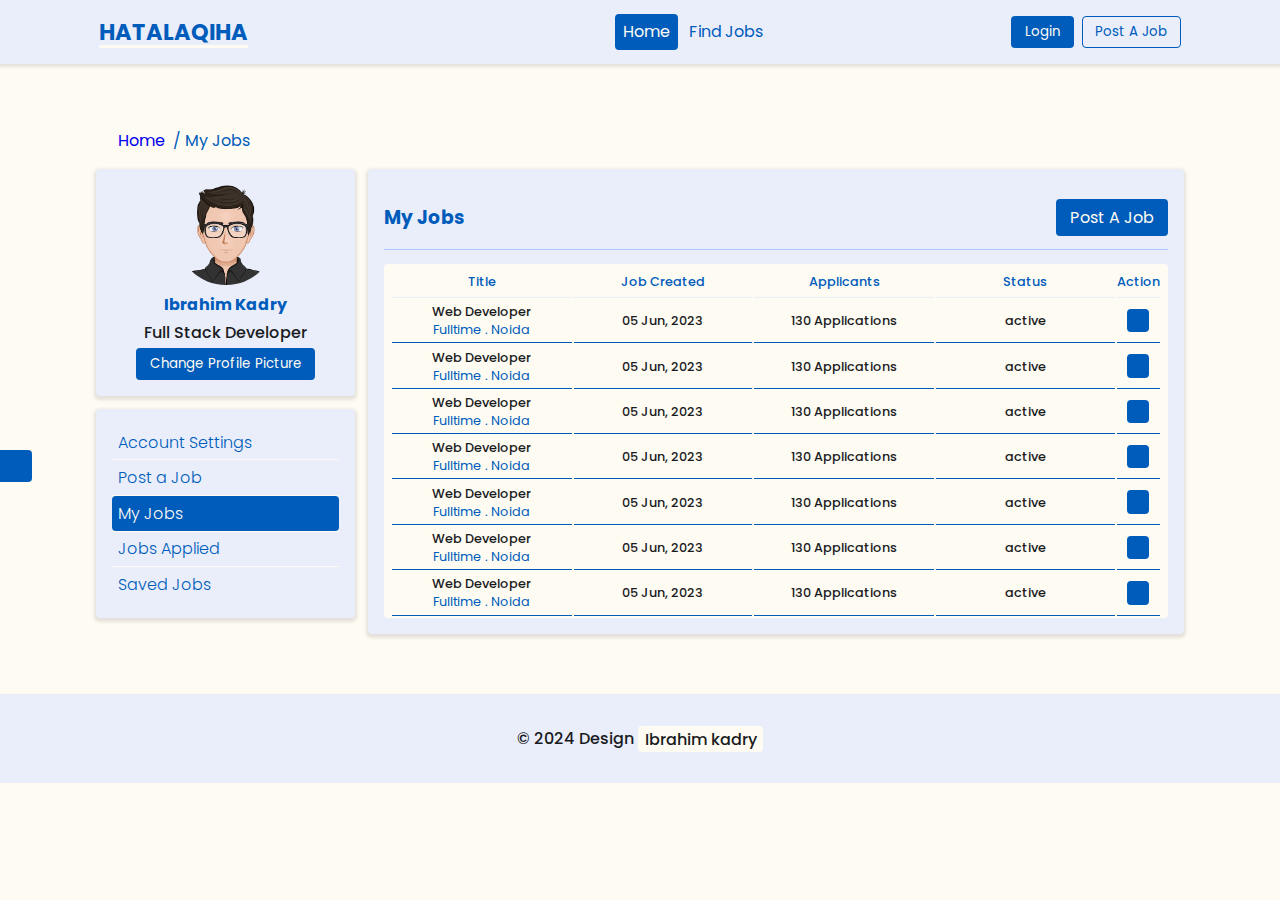
<file: my-jobs.html>
<!DOCTYPE html>
<html lang="en">

<head>
  <meta charset="UTF-8">
  <meta name="viewport" content="width=device-width, initial-scale=1.0">
  <link rel="stylesheet" href="https://cdnjs.cloudflare.com/ajax/libs/font-awesome/6.5.2/css/all.min.css" integrity="sha512-SnH5WK+bZxgPHs44uWIX+LLJAJ9/2PkPKZ5QiAj6Ta86w+fsb2TkcmfRyVX3pBnMFcV7oQPJkl9QevSCWr3W6A==" crossorigin="anonymous" referrerpolicy="no-referrer" />
  <link
  rel="stylesheet"
  href="https://cdn.jsdelivr.net/npm/swiper@11/swiper-bundle.min.css"
/>
  <link rel="stylesheet" href="content/asstes/css/style.css" >

  <title>account</title>
</head>

<body>
  <!-- navbar -->
  <navbar-compoment></navbar-compoment>

  <!-- Account Settings -->
  <div class="seaction account">
    <div class="container">

      <div class="links">
        <ul>
          <li><a href="index.html"><i class="fa-solid fa-home"></i>Home</a></li>
          <li> / My Jobs</li>
        </ul>
      </div>

      <div class="row">
        <div>
          <div class="box">
            <div class="img">
              <img src="/content/asstes/image/avatar7.png" alt="">
            </div>
            <div class="box-body">
              <h4>Ibrahim Kadry</h4>
              <p>Full Stack Developer</p>
              <div>
                <button class="btn btn-check">
                  Change Profile picture
                </button>
              </div>
            </div>
          </div>

          <div class="box">
            <ul class="sidebar">
              <li><a href="/account.html">Account Settings</a></li>
              <li><a href="post-job.html">Post a Job</a></li>
              <li><a href="my-jobs.html" class="active">My Jobs</a></li>
              <li><a href="job-applied.html">Jobs Applied</a></li>
              <li><a href="saved-jobs.html">Saved Jobs</a></li>
            </ul>
          </div>

        </div>
        <div>
          <div class="box">
            <div class="heading-form">
              <h3>My Jobs</h3>
              <a href="post-job.html" class="btn btn-check">Post a Job</a>
            </div>

            <div class="table-responsive">
              <table class="table">
                <thead>
                  <tr>
                    <th>Title</th>
                    <th>Job Created</th>
                    <th>Applicants</th>
                    <th>Status</th>
                    <th>Action</th>
                  </tr>
                </thead>
                <tbody>
                  <tr>
                    <td>
                      <div>
                      <p>Web Developer</p>
                      <span>Fulltime . Noida</span>
                    </div>
                  </td>
                    <td>
                      <div>
                      <p>05 Jun, 2023</p>
                    </div>
                  </td>
                    <td>
                      <div>
                      <p>130 Applications</p>
                    </div>
                  </td>
                    <td>
                      <div>
                      <p>active</p>
                    </div>
                  </td>
                    <td>
                      <div class="process">
                        <span><i class="fa-solid fa-ellipsis-vertical "></i></span>
                        <div>
                          <ul class="dorpdown">
                            <li><a href=""><span><i class="fa-regular fa-eye"></i></span> View</a></li>
                            <li><a href=""><span><i class="fa-regular fa-pen-to-square"></i></span></i> Edit</a></li>
                            <li><a href=""><span><i class="fa-solid fa-trash-can"></i></span></i> Remove</a></li>
                          </ul>
                        </div>
                    </div>
                  </td>
                  </tr>
                  <tr>
                    <td>
                      <div>
                      <p>Web Developer</p>
                      <span>Fulltime . Noida</span>
                    </div>
                  </td>
                    <td>
                      <div>
                      <p>05 Jun, 2023</p>
                    </div>
                  </td>
                    <td>
                      <div>
                      <p>130 Applications</p>
                    </div>
                  </td>
                    <td>
                      <div>
                      <p>active</p>
                    </div>
                  </td>
                    <td>
                      <div class="process">
                        <span><i class="fa-solid fa-ellipsis-vertical "></i></span>
                        <div>
                          <ul class="dorpdown">
                            <li><a href=""><span><i class="fa-regular fa-eye"></i></span> View</a></li>
                            <li><a href=""><span><i class="fa-regular fa-pen-to-square"></i></span></i> Edit</a></li>
                            <li><a href=""><span><i class="fa-solid fa-trash-can"></i></span></i> Remove</a></li>
                          </ul>
                        </div>
                    </div>
                  </td>
                  </tr>
                  <tr>
                    <td>
                      <div>
                      <p>Web Developer</p>
                      <span>Fulltime . Noida</span>
                    </div>
                  </td>
                    <td>
                      <div>
                      <p>05 Jun, 2023</p>
                    </div>
                  </td>
                    <td>
                      <div>
                      <p>130 Applications</p>
                    </div>
                  </td>
                    <td>
                      <div>
                      <p>active</p>
                    </div>
                  </td>
                    <td>
                      <div class="process">
                        <span><i class="fa-solid fa-ellipsis-vertical "></i></span>
                        <div>
                          <ul class="dorpdown">
                            <li><a href=""><span><i class="fa-regular fa-eye"></i></span> View</a></li>
                            <li><a href=""><span><i class="fa-regular fa-pen-to-square"></i></span></i> Edit</a></li>
                            <li><a href=""><span><i class="fa-solid fa-trash-can"></i></span></i> Remove</a></li>
                          </ul>
                        </div>
                    </div>
                  </td>
                  </tr>
                  <tr>
                    <td>
                      <div>
                      <p>Web Developer</p>
                      <span>Fulltime . Noida</span>
                    </div>
                  </td>
                    <td>
                      <div>
                      <p>05 Jun, 2023</p>
                    </div>
                  </td>
                    <td>
                      <div>
                      <p>130 Applications</p>
                    </div>
                  </td>
                    <td>
                      <div>
                      <p>active</p>
                    </div>
                  </td>
                    <td>
                      <div class="process">
                        <span><i class="fa-solid fa-ellipsis-vertical "></i></span>
                        <div>
                          <ul class="dorpdown">
                            <li><a href=""><span><i class="fa-regular fa-eye"></i></span> View</a></li>
                            <li><a href=""><span><i class="fa-regular fa-pen-to-square"></i></span></i> Edit</a></li>
                            <li><a href=""><span><i class="fa-solid fa-trash-can"></i></span></i> Remove</a></li>
                          </ul>
                        </div>
                    </div>
                  </td>
                  </tr>
                  <tr>
                    <td>
                      <div>
                      <p>Web Developer</p>
                      <span>Fulltime . Noida</span>
                    </div>
                  </td>
                    <td>
                      <div>
                      <p>05 Jun, 2023</p>
                    </div>
                  </td>
                    <td>
                      <div>
                      <p>130 Applications</p>
                    </div>
                  </td>
                    <td>
                      <div>
                      <p>active</p>
                    </div>
                  </td>
                    <td>
                      <div class="process">
                        <span><i class="fa-solid fa-ellipsis-vertical "></i></span>
                        <div>
                          <ul class="dorpdown">
                            <li><a href=""><span><i class="fa-regular fa-eye"></i></span> View</a></li>
                            <li><a href=""><span><i class="fa-regular fa-pen-to-square"></i></span></i> Edit</a></li>
                            <li><a href=""><span><i class="fa-solid fa-trash-can"></i></span></i> Remove</a></li>
                          </ul>
                        </div>
                    </div>
                  </td>
                  </tr>
                  <tr>
                    <td>
                      <div>
                      <p>Web Developer</p>
                      <span>Fulltime . Noida</span>
                    </div>
                  </td>
                    <td>
                      <div>
                      <p>05 Jun, 2023</p>
                    </div>
                  </td>
                    <td>
                      <div>
                      <p>130 Applications</p>
                    </div>
                  </td>
                    <td>
                      <div>
                      <p>active</p>
                    </div>
                  </td>
                    <td>
                      <div class="process">
                        <span><i class="fa-solid fa-ellipsis-vertical "></i></span>
                        <div>
                          <ul class="dorpdown">
                            <li><a href=""><span><i class="fa-regular fa-eye"></i></span> View</a></li>
                            <li><a href=""><span><i class="fa-regular fa-pen-to-square"></i></span></i> Edit</a></li>
                            <li><a href=""><span><i class="fa-solid fa-trash-can"></i></span></i> Remove</a></li>
                          </ul>
                        </div>
                    </div>
                  </td>
                  </tr>
                  <tr>
                    <td>
                      <div>
                      <p>Web Developer</p>
                      <span>Fulltime . Noida</span>
                    </div>
                  </td>
                    <td>
                      <div>
                      <p>05 Jun, 2023</p>
                    </div>
                  </td>
                    <td>
                      <div>
                      <p>130 Applications</p>
                    </div>
                  </td>
                    <td>
                      <div>
                      <p>active</p>
                    </div>
                  </td>
                    <td>
                      <div class="process">
                        <span><i class="fa-solid fa-ellipsis-vertical "></i></span>
                        <div>
                          <ul class="dorpdown">
                            <li><a href=""><span><i class="fa-regular fa-eye"></i></span> View</a></li>
                            <li><a href=""><span><i class="fa-regular fa-pen-to-square"></i></span></i> Edit</a></li>
                            <li><a href=""><span><i class="fa-solid fa-trash-can"></i></span></i> Remove</a></li>
                          </ul>
                        </div>
                    </div>
                  </td>
                  </tr>
                </tbody>
              </table>
            </div>
            
          </div>

          


        </div>
      </div>




    </div>
  </div>

  <!-- footer -->
  <footer-Compoment></footer-Compoment>

  <!-- them dark -->
  <dark-Compoment></dark-Compoment>
  <script src="./content/asstes/js/compoment/navbarCompoment.js"></script>
  <script src="./content/asstes/js/compoment/footerCompoment.js"></script>
  <script src="./content/asstes/js/compoment/darkCompoment.js"></script>
  <script src="./content/asstes/js/script.js"></script>
</body>

</html>
</file>
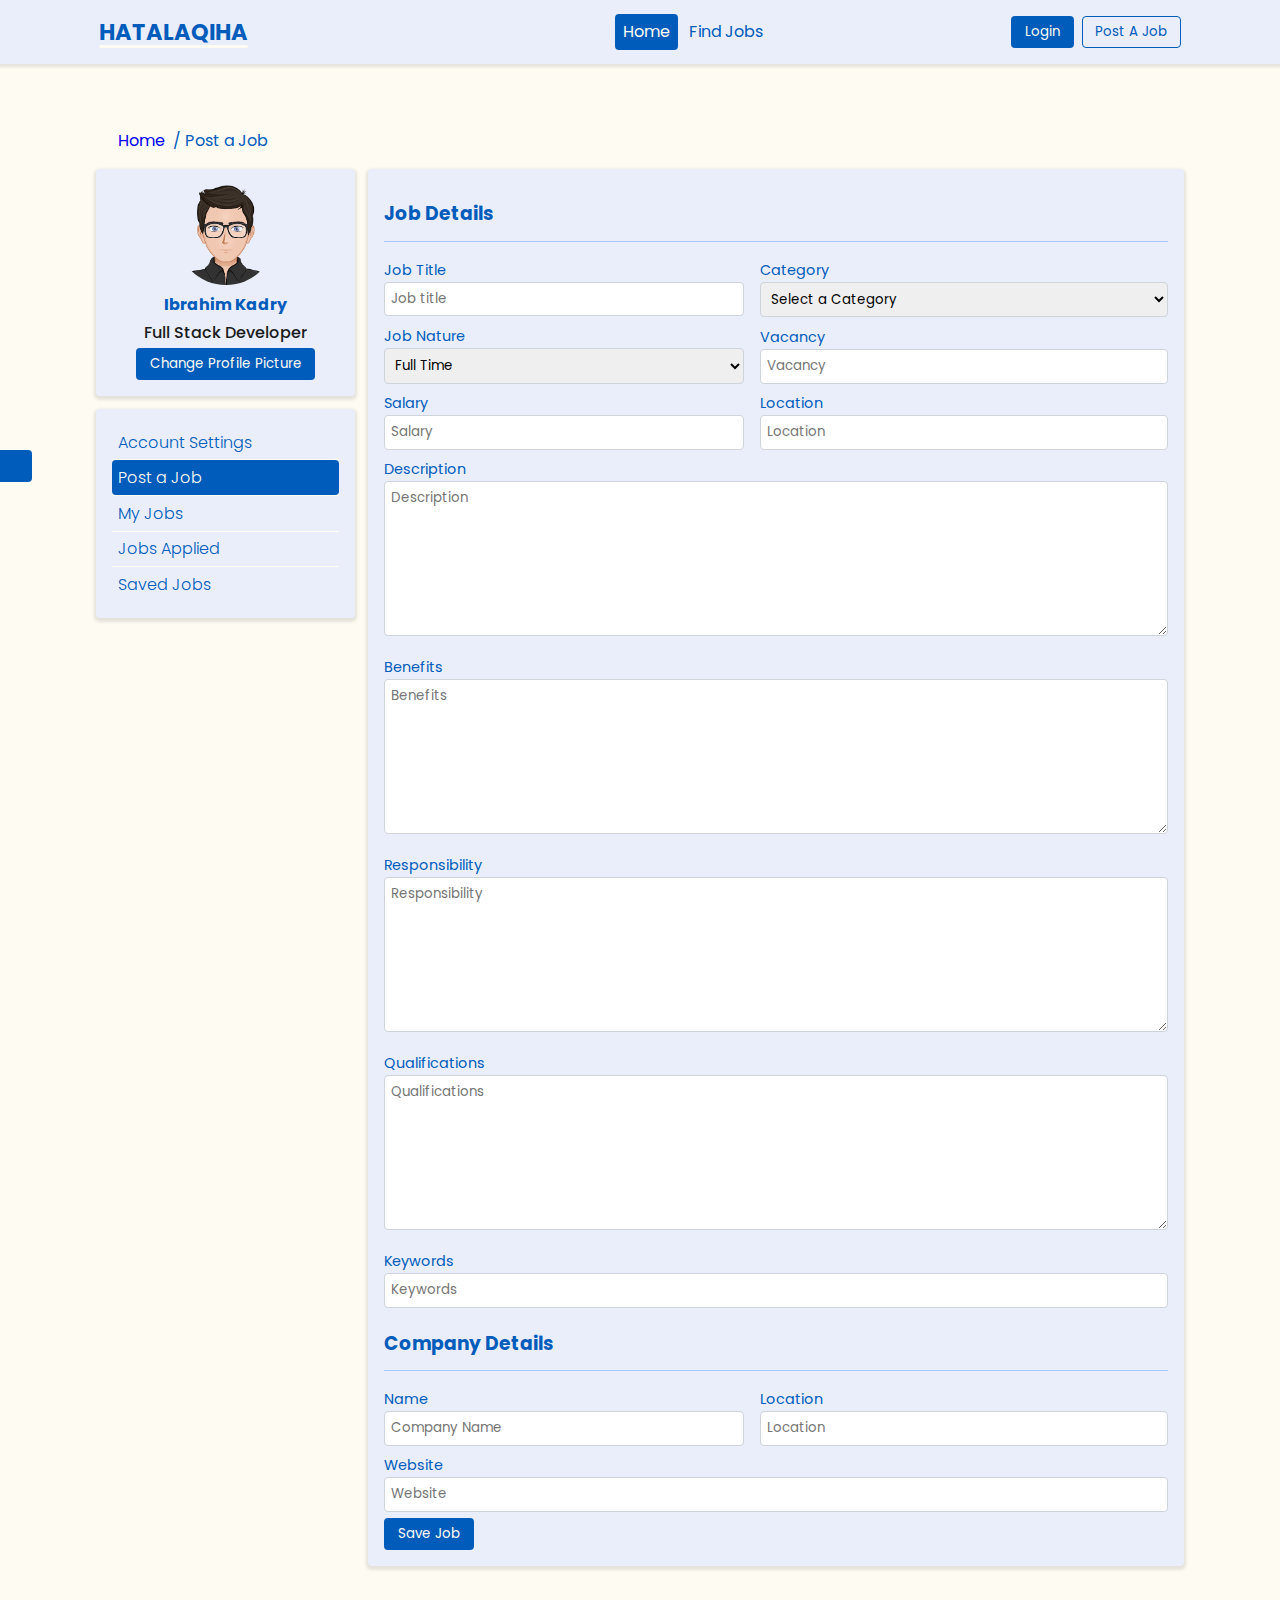
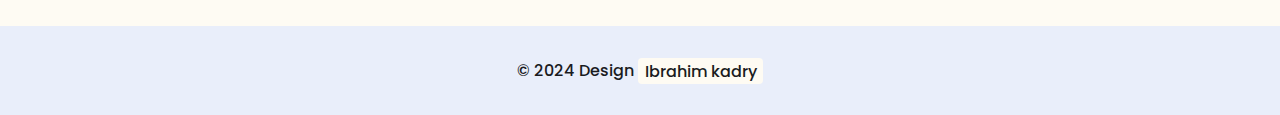
<file: post-job.html>
<!DOCTYPE html>
<html lang="en">

<head>
  <meta charset="UTF-8">
  <meta name="viewport" content="width=device-width, initial-scale=1.0">
  <link rel="stylesheet" href="https://cdnjs.cloudflare.com/ajax/libs/font-awesome/6.5.2/css/all.min.css" integrity="sha512-SnH5WK+bZxgPHs44uWIX+LLJAJ9/2PkPKZ5QiAj6Ta86w+fsb2TkcmfRyVX3pBnMFcV7oQPJkl9QevSCWr3W6A==" crossorigin="anonymous" referrerpolicy="no-referrer" />
  <link
  rel="stylesheet"
  href="https://cdn.jsdelivr.net/npm/swiper@11/swiper-bundle.min.css"
/>
  <link rel="stylesheet" href="content/asstes/css/style.css" >

  <title>account</title>
</head>

<body>
  <!-- navbar -->
  <navbar-compoment></navbar-compoment>

  <!-- Account Settings -->
  <div class="seaction account">
    <div class="container">

      <div class="links">
        <ul>
          <li><a href="index.html"><i class="fa-solid fa-home"></i>Home</a></li>
          <li> / Post a Job</li>
        </ul>
      </div>

      <div class="row">
        <div>
          <div class="box">
            <div class="img">
              <img src="/content/asstes/image/avatar7.png" alt="">
            </div>
            <div class="box-body">
              <h4>Ibrahim Kadry</h4>
              <p>Full Stack Developer</p>
              <div>
                <button class="btn btn-check">
                  Change Profile picture
                </button>
              </div>
            </div>
          </div>

          <div class="box">
            <ul class="sidebar">
              <li><a href="/account.html">Account Settings</a></li>
              <li><a href="post-job.html"  class="active">Post a Job</a></li>
              <li><a href="my-jobs.html">My Jobs</a></li>
              <li><a href="job-applied.html">Jobs Applied</a></li>
              <li><a href="saved-jobs.html">Saved Jobs</a></li>
            </ul>
          </div>

        </div>
        <div>
          <div class="box">
            <div class="heading-form">
              <h3>Job Details</h3>
            </div>
            <div class="form">
              <form action="" method="post">
                <div class="row">
                  <div>
                    <div>
                      <label for="">Job Title</label>
                      <input type="text" placeholder="Job title">
                    </div>
                    <div>
                      <label for="">Job Nature</label>
                     <select name="" id="">
                      <option value="">Full Time</option>
                      <option value="">Part Time</option>
                      <option value="">Remote</option>
                      <option value="">Freelance</option>
                     </select>
                    </div>
                    <div>
                      <label for="">Salary</label>
                      <input type="text" placeholder="Salary">
                    </div>
                  </div>
                  <div>
                    <div>
                      <label for="">Category</label>
                     <select name="" id="">
                      <option value="">Select a Category</option>
                      <option value="">Engineering</option>
                      <option value="">Accountant</option>
                      <option value="">Fashion designing</option>
                     </select>
                    </div>
                    <div>
                      <label for="">Vacancy</label>
                      <input type="text" placeholder="Vacancy">
                    </div>
                    <div>
                      <label for="">Location</label>
                      <input type="text" placeholder="Location">
                    </div>
                  </div>
                </div>
                <div>
                  <label for="">Description</label>
                  <textarea name="" rows="7" placeholder="Description"></textarea>
                </div>
                <div>
                  <label for="">Benefits</label>
                  <textarea name="" rows="7" placeholder="Benefits"></textarea>
                </div>
                <div>
                  <label for="">Responsibility</label>
                  <textarea name="" rows="7" placeholder="Responsibility"></textarea>
                </div>
                <div>
                  <label for="">Qualifications</label>
                  <textarea name="" rows="7" placeholder="Qualifications"></textarea>
                </div>
                <div>
                  <label for="">Keywords</label>
                  <input type="text" placeholder="Keywords">
                </div>
                <div class="heading-form">
                  <h3>Company Details</h3>
                </div>
                <div class="row">
                  <div>
                    <label for="">Name</label>
                    <input type="text" placeholder="Company Name">
                  </div>
                  <div>
                    <label for="">Location</label>
                    <input type="text" placeholder="Location">
                  </div>
                </div>
                <div>
                  <label for="">Website</label>
                  <input type="text" placeholder="Website">
                </div>
                <div>
                  <button class="btn btn-check" type="submit">Save Job</button>
                </div>
              </form>
            </div>
          </div>

        


        </div>
      </div>




    </div>
  </div>

  <!-- footer -->
  <footer-Compoment></footer-Compoment>

  <!-- them dark -->
  <dark-Compoment></dark-Compoment>
  <script src="./content/asstes/js/compoment/navbarCompoment.js"></script>
  <script src="./content/asstes/js/compoment/footerCompoment.js"></script>
  <script src="./content/asstes/js/compoment/darkCompoment.js"></script>
  <script src="./content/asstes/js/script.js"></script>
</body>

</html>
</file>
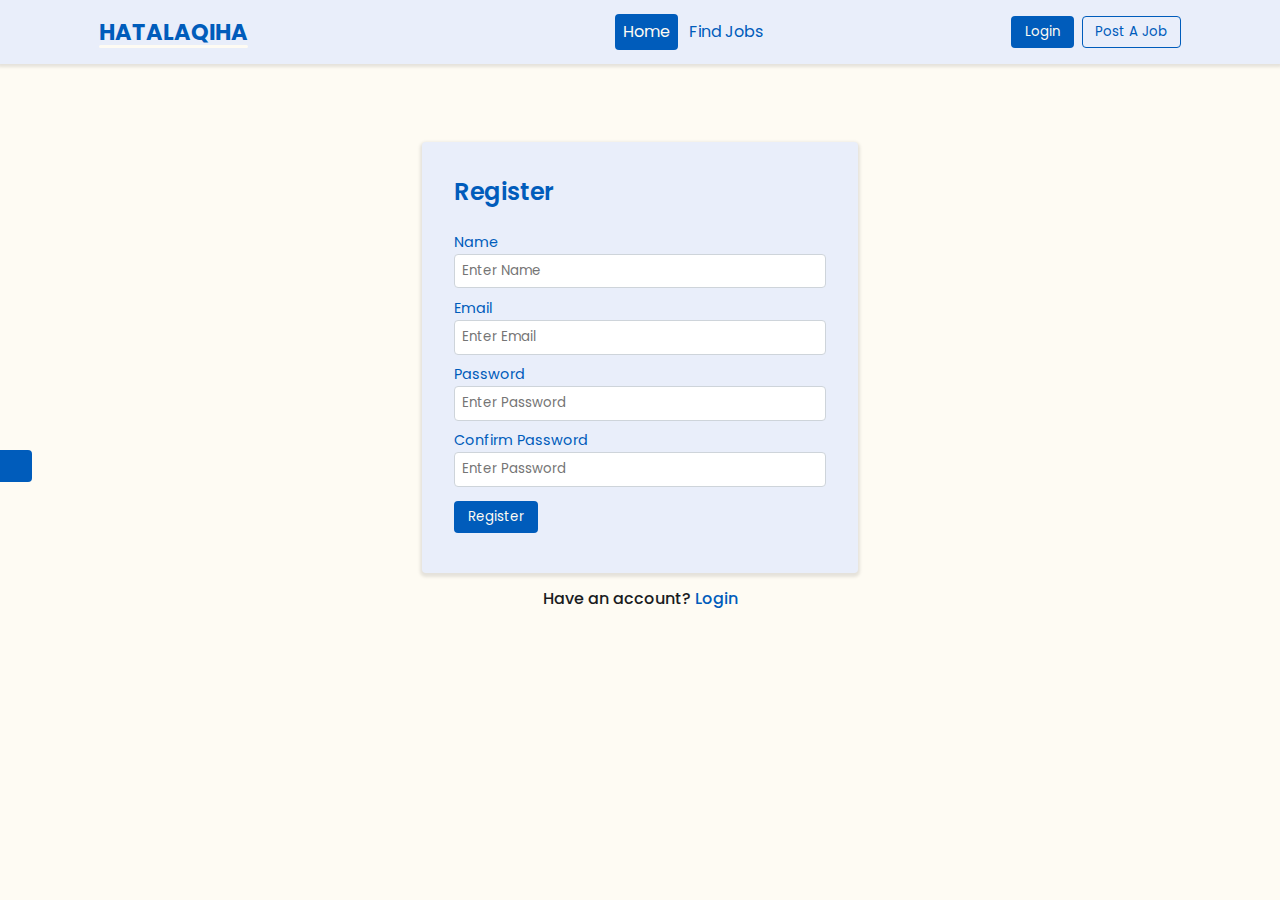
<file: register.html>
<!DOCTYPE html>
<html lang="en">
<head>
  <meta charset="UTF-8">
  <meta name="viewport" content="width=device-width, initial-scale=1.0">
  <link rel="stylesheet" href="https://cdnjs.cloudflare.com/ajax/libs/font-awesome/6.5.2/css/all.min.css" integrity="sha512-SnH5WK+bZxgPHs44uWIX+LLJAJ9/2PkPKZ5QiAj6Ta86w+fsb2TkcmfRyVX3pBnMFcV7oQPJkl9QevSCWr3W6A==" crossorigin="anonymous" referrerpolicy="no-referrer" />
  <link
  rel="stylesheet"
  href="https://cdn.jsdelivr.net/npm/swiper@11/swiper-bundle.min.css"
/>
  <link rel="stylesheet" href="content/asstes/css/style.css" >
  <title>Jobs</title>
</head>
<body>
 
  <!-- navbar -->
  <navbar-compoment></navbar-compoment>


  <div class="seaction login">
    <div class="container">
      <div class="box">
       <div class="heading">
        <h2>Register</h2>
       </div>
       <form action="" method="post">
        <div>
          <label for="">Name</label>
          <input type="text" placeholder="Enter Name">
        </div>
        <div>
          <label for="">Email</label>
          <input type="text" placeholder="Enter Email">
        </div>
        <div>
          <label for="">Password</label>
          <input type="password" placeholder="Enter Password">
        </div>
        <div>
          <label for="">Confirm Password</label>
          <input type="password" placeholder="Enter Password">
        </div>
        <div>
          <div class="login-form">
            <div>
              <button type="submit" class="btn btn-check">Register</button>
            </div>
          </div>
        </div>
       </form>
      </div>
      <div class="register">
        <p>Have an account?  <a href="login.html">Login</a></p>
      </div>
    </div>
  </div>

<!-- footer -->


<!-- them dark -->
<dark-Compoment></dark-Compoment>







<script src="./content/asstes/js/compoment/navbarCompoment.js"></script>
<script src="./content/asstes/js/compoment/footerCompoment.js"></script>
<script src="./content/asstes/js/compoment/darkCompoment.js"></script>
<script src="./content/asstes/js/script.js"></script>

</body>
</html>
</file>
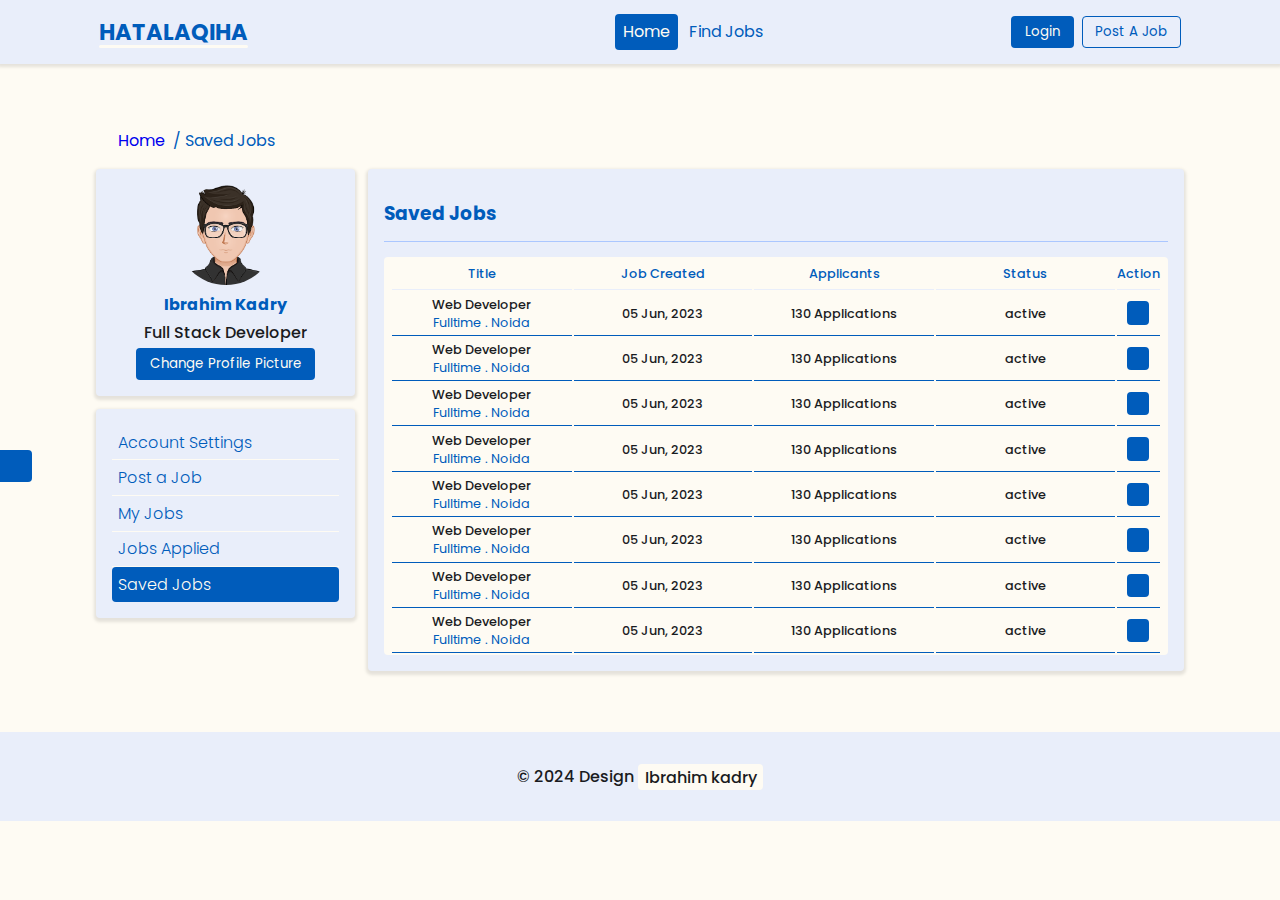
<file: saved-jobs.html>
<!DOCTYPE html>
<html lang="en">

<head>
  <meta charset="UTF-8">
  <meta name="viewport" content="width=device-width, initial-scale=1.0">
  <link rel="stylesheet" href="https://cdnjs.cloudflare.com/ajax/libs/font-awesome/6.5.2/css/all.min.css" integrity="sha512-SnH5WK+bZxgPHs44uWIX+LLJAJ9/2PkPKZ5QiAj6Ta86w+fsb2TkcmfRyVX3pBnMFcV7oQPJkl9QevSCWr3W6A==" crossorigin="anonymous" referrerpolicy="no-referrer" />
  <link
  rel="stylesheet"
  href="https://cdn.jsdelivr.net/npm/swiper@11/swiper-bundle.min.css"
/>
  <link rel="stylesheet" href="content/asstes/css/style.css" >

  <title>account</title>
</head>

<body>
  <!-- navbar -->
  <navbar-compoment></navbar-compoment>

  <!-- Account Settings -->
  <div class="seaction account">
    <div class="container">

      <div class="links">
        <ul>
          <li><a href="index.html"><i class="fa-solid fa-home"></i>Home</a></li>
          <li> / Saved Jobs</li>
        </ul>
      </div>

      <div class="row">
        <div>
          <div class="box">
            <div class="img">
              <img src="/content/asstes/image/avatar7.png" alt="">
            </div>
            <div class="box-body">
              <h4>Ibrahim Kadry</h4>
              <p>Full Stack Developer</p>
              <div>
                <button class="btn btn-check">
                  Change Profile picture
                </button>
              </div>
            </div>
          </div>

          <div class="box">
            <ul class="sidebar">
              <li><a href="/account.html">Account Settings</a></li>
              <li><a href="post-job.html">Post a Job</a></li>
              <li><a href="my-jobs.html" >My Jobs</a></li>
              <li><a href="job-applied.html" >Jobs Applied</a></li>
              <li><a href="saved-jobs.html" class="active">Saved Jobs</a></li>
            </ul>
          </div>

        </div>
        <div>
          <div class="box">
            <div class="heading-form">
              <h3>Saved Jobs</h3>
            </div>

            <div class="table-responsive">
              <table class="table">
                <thead>
                  <tr>
                    <th>Title</th>
                    <th>Job Created</th>
                    <th>Applicants</th>
                    <th>Status</th>
                    <th>Action</th>
                  </tr>
                </thead>
                <tbody>
                  <tr>
                    <td>
                      <div>
                      <p>Web Developer</p>
                      <span>Fulltime . Noida</span>
                    </div>
                  </td>
                    <td>
                      <div>
                      <p>05 Jun, 2023</p>
                    </div>
                  </td>
                    <td>
                      <div>
                      <p>130 Applications</p>
                    </div>
                  </td>
                    <td>
                      <div>
                      <p>active</p>
                    </div>
                  </td>
                    <td>
                      <div class="process">
                        <span><i class="fa-solid fa-ellipsis-vertical "></i></span>
                        <div>
                          <ul class="dorpdown">
                            <li><a href=""><span><i class="fa-regular fa-eye"></i></span> View</a></li>
                            <li><a href=""><span><i class="fa-regular fa-pen-to-square"></i></span></i> Edit</a></li>
                            <li><a href=""><span><i class="fa-solid fa-trash-can"></i></span></i> Remove</a></li>
                          </ul>
                        </div>
                    </div>
                  </td>
                  </tr>
                  <tr>
                    <td>
                      <div>
                      <p>Web Developer</p>
                      <span>Fulltime . Noida</span>
                    </div>
                  </td>
                    <td>
                      <div>
                      <p>05 Jun, 2023</p>
                    </div>
                  </td>
                    <td>
                      <div>
                      <p>130 Applications</p>
                    </div>
                  </td>
                    <td>
                      <div>
                      <p>active</p>
                    </div>
                  </td>
                    <td>
                      <div class="process">
                        <span><i class="fa-solid fa-ellipsis-vertical "></i></span>
                        <div>
                          <ul class="dorpdown">
                            <li><a href=""><span><i class="fa-regular fa-eye"></i></span> View</a></li>
                            <li><a href=""><span><i class="fa-regular fa-pen-to-square"></i></span></i> Edit</a></li>
                            <li><a href=""><span><i class="fa-solid fa-trash-can"></i></span></i> Remove</a></li>
                          </ul>
                        </div>
                    </div>
                  </td>
                  </tr>
                  <tr>
                    <td>
                      <div>
                      <p>Web Developer</p>
                      <span>Fulltime . Noida</span>
                    </div>
                  </td>
                    <td>
                      <div>
                      <p>05 Jun, 2023</p>
                    </div>
                  </td>
                    <td>
                      <div>
                      <p>130 Applications</p>
                    </div>
                  </td>
                    <td>
                      <div>
                      <p>active</p>
                    </div>
                  </td>
                    <td>
                      <div class="process">
                        <span><i class="fa-solid fa-ellipsis-vertical "></i></span>
                        <div>
                          <ul class="dorpdown">
                            <li><a href=""><span><i class="fa-regular fa-eye"></i></span> View</a></li>
                            <li><a href=""><span><i class="fa-regular fa-pen-to-square"></i></span></i> Edit</a></li>
                            <li><a href=""><span><i class="fa-solid fa-trash-can"></i></span></i> Remove</a></li>
                          </ul>
                        </div>
                    </div>
                  </td>
                  </tr>
                  <tr>
                    <td>
                      <div>
                      <p>Web Developer</p>
                      <span>Fulltime . Noida</span>
                    </div>
                  </td>
                    <td>
                      <div>
                      <p>05 Jun, 2023</p>
                    </div>
                  </td>
                    <td>
                      <div>
                      <p>130 Applications</p>
                    </div>
                  </td>
                    <td>
                      <div>
                      <p>active</p>
                    </div>
                  </td>
                    <td>
                      <div class="process">
                        <span><i class="fa-solid fa-ellipsis-vertical "></i></span>
                        <div>
                          <ul class="dorpdown">
                            <li><a href=""><span><i class="fa-regular fa-eye"></i></span> View</a></li>
                            <li><a href=""><span><i class="fa-regular fa-pen-to-square"></i></span></i> Edit</a></li>
                            <li><a href=""><span><i class="fa-solid fa-trash-can"></i></span></i> Remove</a></li>
                          </ul>
                        </div>
                    </div>
                  </td>
                  </tr>
                  <tr>
                    <td>
                      <div>
                      <p>Web Developer</p>
                      <span>Fulltime . Noida</span>
                    </div>
                  </td>
                    <td>
                      <div>
                      <p>05 Jun, 2023</p>
                    </div>
                  </td>
                    <td>
                      <div>
                      <p>130 Applications</p>
                    </div>
                  </td>
                    <td>
                      <div>
                      <p>active</p>
                    </div>
                  </td>
                    <td>
                      <div class="process">
                        <span><i class="fa-solid fa-ellipsis-vertical "></i></span>
                        <div>
                          <ul class="dorpdown">
                            <li><a href=""><span><i class="fa-regular fa-eye"></i></span> View</a></li>
                            <li><a href=""><span><i class="fa-regular fa-pen-to-square"></i></span></i> Edit</a></li>
                            <li><a href=""><span><i class="fa-solid fa-trash-can"></i></span></i> Remove</a></li>
                          </ul>
                        </div>
                    </div>
                  </td>
                  </tr>
                  <tr>
                    <td>
                      <div>
                      <p>Web Developer</p>
                      <span>Fulltime . Noida</span>
                    </div>
                  </td>
                    <td>
                      <div>
                      <p>05 Jun, 2023</p>
                    </div>
                  </td>
                    <td>
                      <div>
                      <p>130 Applications</p>
                    </div>
                  </td>
                    <td>
                      <div>
                      <p>active</p>
                    </div>
                  </td>
                    <td>
                      <div class="process">
                        <span><i class="fa-solid fa-ellipsis-vertical "></i></span>
                        <div>
                          <ul class="dorpdown">
                            <li><a href=""><span><i class="fa-regular fa-eye"></i></span> View</a></li>
                            <li><a href=""><span><i class="fa-regular fa-pen-to-square"></i></span></i> Edit</a></li>
                            <li><a href=""><span><i class="fa-solid fa-trash-can"></i></span></i> Remove</a></li>
                          </ul>
                        </div>
                    </div>
                  </td>
                  </tr>
                  <tr>
                    <td>
                      <div>
                      <p>Web Developer</p>
                      <span>Fulltime . Noida</span>
                    </div>
                  </td>
                    <td>
                      <div>
                      <p>05 Jun, 2023</p>
                    </div>
                  </td>
                    <td>
                      <div>
                      <p>130 Applications</p>
                    </div>
                  </td>
                    <td>
                      <div>
                      <p>active</p>
                    </div>
                  </td>
                    <td>
                      <div class="process">
                        <span><i class="fa-solid fa-ellipsis-vertical "></i></span>
                        <div>
                          <ul class="dorpdown">
                            <li><a href=""><span><i class="fa-regular fa-eye"></i></span> View</a></li>
                            <li><a href=""><span><i class="fa-regular fa-pen-to-square"></i></span></i> Edit</a></li>
                            <li><a href=""><span><i class="fa-solid fa-trash-can"></i></span></i> Remove</a></li>
                          </ul>
                        </div>
                    </div>
                  </td>
                  </tr>
                  <tr>
                    <td>
                      <div>
                      <p>Web Developer</p>
                      <span>Fulltime . Noida</span>
                    </div>
                  </td>
                    <td>
                      <div>
                      <p>05 Jun, 2023</p>
                    </div>
                  </td>
                    <td>
                      <div>
                      <p>130 Applications</p>
                    </div>
                  </td>
                    <td>
                      <div>
                      <p>active</p>
                    </div>
                  </td>
                    <td>
                      <div class="process">
                        <span><i class="fa-solid fa-ellipsis-vertical "></i></span>
                        <div>
                          <ul class="dorpdown">
                            <li><a href=""><span><i class="fa-regular fa-eye"></i></span> View</a></li>
                            <li><a href=""><span><i class="fa-regular fa-pen-to-square"></i></span></i> Edit</a></li>
                            <li><a href=""><span><i class="fa-solid fa-trash-can"></i></span></i> Remove</a></li>
                          </ul>
                        </div>
                    </div>
                  </td>
                  </tr>
                </tbody>
              </table>
            </div>
            
          </div>

          


        </div>
      </div>




    </div>
  </div>

  <!-- footer -->
  <footer-Compoment></footer-Compoment>

  <!-- them dark -->
  <dark-Compoment></dark-Compoment>
  <script src="./content/asstes/js/compoment/navbarCompoment.js"></script>
  <script src="./content/asstes/js/compoment/footerCompoment.js"></script>
  <script src="./content/asstes/js/compoment/darkCompoment.js"></script>
  <script src="./content/asstes/js/script.js"></script>
</body>

</html>
</file>
<file: content/asstes/css/style.css>
@import url('https://fonts.googleapis.com/css2?family=Poppins:ital,wght@0,100;0,200;0,300;0,400;0,500;0,600;0,700;0,800;0,900;1,100;1,200;1,300;1,400;1,500;1,600;1,700;1,800;1,900&display=swap');
/* start global */
*{
  padding: 0;
  margin: 0;
  box-sizing: border-box;
  list-style: none;
  font-family: "Poppins", sans-serif;
  text-decoration: none;
}
:root{
  --bg-primary-color:#e9eefa;
  --bg-dark-color:#262931;
  --primary-color:#005cbb;
  --secondary--color:#ffffff;
  --color-on-primary: #002f65;
  --dark-color:#abc7ff;
  --gary-color:#EFF5F5;
  --white-color:#FEFBF3;
  --bg-white:#FEFBF3;
  --black-color:#1a1b1f;
  --balck-opcity:rgbe(42,46,50,0.5);
  --box-shadow:0 .1rem .2rem .1rem rgba(0, 0, 0, 0.1);

  --hover:#212529;

  --height-3:3rem;
  --height-4:4rem;
  --height-5:5rem;
  --height-50:50%;
  --height-100:100%;
  --height-100px:100px;
  --height-100vh:100vh;

  --weight-3:3rem;
  --weight-4:4rem;
  --weight-5:5rem;
  --weight-50:50%;
  --weight-100:100%;
  --weight-100px:100px;
  --weight-100vh:100vw;

  --font-size-1:1rem;
  --font-size-2:2rem;
  --font-size-3:3rem;
  --font-size-4:4rem;

  --font-weight-1:100;
  --font-weight-2:200;
  --font-weight-3:300;
  --font-weight-4:400;
  --font-weight-5:500;
  --font-weight-6:600;
  --font-weight-7:700;
  --font-weight-8:800;
  --font-weight-8:900;

  --padding-1:1rem;
  --padding-2:2rem;
  --padding-3:3rem;
  --padding-3:3rem;
  --padding-4:4rem;
  --padding-4:4rem;
  --padding-5:5rem;
  --padding-5:5rem;

  --margin-y-2:2rem;
  --margin-y-2:2rem;
  --margin-x-3:3rem;
  --margin-x-3:3rem;
  --margin-x-4:4rem;
  --margin-x-4:4rem;
  --margin-x-5:5rem;
  --margin-x-5:5rem;

  --border-1:.1rem;
  --border-2:.2rem;
  --border-3:.3rem;
  --border-4:.4rem;
  --border-5:.5rem;

  --border-radius-25:.25rem;
  --border-radius-30:.30rem;
  --border-radius-40:.40rem;
  --border-radius-50:50%;

}
body {
  background-color: var(--bg-white);
  color:var(--primary-color);
  transition: .2s  ease-out;
}
.dark-them {
  --bg-white:#1a1b1f;
  --primary-color:#abc7ff;
  --bg-primary-color:#262931;
  --gary-color:#242832;
  --secondary--color:rgb(53, 56, 62);
  --black-color:#FEFBF3;

}
.container {
  width: 85%;
  margin: auto;
}

@media (max-width:768px) {
.container {
  width: 90%;
}
}

@media (max-width:540px) {
.container {
  width: 95%;
}
}

h1,h2,h3,h4,h5,h6 {
  color:var(--primary-color);
  text-transform: capitalize;
}
image {
  max-width: 100%;
}
p {
  color: var(--black-color) !important;
  font-weight: var(--font-weight-5);
}

.heading-seaction {
  text-align: center;
  margin-bottom: var(--margin-x-3) ;
}
.heading-seaction > h2 {
  display: inline-block;
  position: relative;
  font-size: var(--font-size-2);
  z-index: 1;
}
.heading-seaction > h2::after {
  position: absolute;
  content: '';
  border-radius: var(--border-radius-40);
  width: 80%;
  height: 100%;
  background-color: var(--bg-white);
  box-shadow: var(--box-shadow);
  left: 50%;
  bottom: 0;
  z-index: -1;
  transform: translateX(-50%) rotate(4deg) skewX(60deg);
}
p{
  color: var(--black-color);
}
label {
  width: 100%;
  font-size: .9rem;
}
input {
  padding: .4rem;
  border: .5px solid #ced4da;
  border-radius: var(--border-radius-25);
  width: 100%;
  margin-bottom: .4rem;
}
select {
  padding: .4rem;
  border: .5px solid #ced4da;
  border-radius: var(--border-radius-25);
  margin-bottom: .4rem;
  width: 100%;
}
textarea{
  padding: .4rem;
  border: .5px solid #ced4da;
  border-radius: var(--border-radius-25);
  margin-bottom: .7rem;
  width: 100%;
  /* color:#cdcdcd; */
  outline: none;
}

input:focus,
select:focus {
  box-shadow: none;
  outline: none;
}
.text {
  text-align: left;
  font-size: .9rem;
  font-weight: var(--font-weight-4);
  margin-bottom: .8rem;
}
.checkbox {
  display: flex;
  align-items: center;
  justify-content: center;
  padding: .4rem 0;
}
.checkbox > input {
  width: 15%;
}
.seaction {
  padding: var(--padding-3) 0;
}
.row {
  display: grid;
}
.btn {
  padding: .3rem .8rem ;
  border-radius: var(--border-radius-25);
  cursor: pointer;
  text-transform: capitalize;
}
.btn-check {
  background-color: var(--primary-color);
  color: var(--white-color);
  border: .1rem solid transparent;
  transition: .3s ease-in-out;
}
.btn-check:hover {
  background-color: transparent;
  color: var(--primary-color);
  border-color: var(--primary-color);
} 
.btn-no-check {
  background-color: transparent;
  color: var(--primary-color);
  border: .1rem solid var(--primary-color) ;
  transition: .3s ease-in-out;
}
.btn-no-check:hover {
  background-color: var(--primary-color);
  color: var(--white-color);
} 
.btn-logout {
  background-color: #842029;
  border: .1rem solid transparent ;
  color: var(--white-color);
}

/* end global */

/* start navbar */
nav{
  display: flex;
  align-items: center;
  background-color: var(--bg-primary-color);
  width: 100%;
  height: var(--height-4);
  box-shadow: var(--box-shadow);
  padding: .2rem;
}
.navbar {
  display: flex;
  align-items: center;
  justify-content: space-between;
  position: relative;
}
.lists {
  width: 100%;
  display: flex;
  justify-content: flex-end;
  gap: 15rem;
}
.logo > a > span{
  color: var(--primary-color);
  font-size: calc(var(--font-size-1) + .4rem);
  font-weight: var(--font-weight-7);
  text-transform: uppercase;
  position: relative;

  
}
.logo > a > span::after {
  position: absolute;
  content: "";
  width: var(--weight-100);
  border-radius: var(--border-radius-25);
  height: .2rem;
  background-color: var(--white-color);
  bottom: 0;
  right: 0;
}

.lists > ul {
  display: flex;
  align-items: center;
  gap: .2rem;
}
.lists > ul > li > a{
  padding: .4rem .5rem;
  text-transform: capitalize;
  color: var(--primary-color);
  transition: .3s ease-in-out;
}

.lists > ul > li > a:hover,
.lists > ul > li >  .active
{
  background-color: var(--primary-color);
  border-radius: var(--border-radius-25);
  color: var(--white-color);
}
.left > ul  {
  display: flex;
  align-items: center;
  gap: .5rem;
}
.left > ul > li:nth-of-type(2) {
  margin-left: .2 rem;
}
.icon-bar {
  padding: .4rem .6rem;
  background-color: var(--primary-color);
  color: var(--white-color);
  display: none;
  align-items: center;
  border-radius: var(--border-radius-25);
  cursor: pointer;
  transition: .3s ease-in-out;
  cursor: pointer;

}
.icon-bar > i {
  font-size: 1.2rem;
}
@media (max-width:768px) {
  .icon-bar {
    display: flex;
  }
  .lists {
    position: fixed;
    flex-direction: column;
    justify-content: inherit;
    align-items: flex-start;
    gap: 2rem;
    background-color: var(--bg-primary-color);
    backdrop-filter:blur(5rem);
    box-shadow: var(--box-shadow);
    padding: 0 var(--padding-1);
    top: 0;
    z-index: 999;
    height: var(--height-100vh);
    width: var(--weight-50);
    left: -100%;
    transition: .8s ease-in-out;
  }
  .active-bar {
    left: 0;
  }
  .lists > ul ,
  .left > ul  {
    flex-direction: column;
    margin: 4rem 0;
  }
  .lists > ul  {
    width: 100%;
  }
  .lists >  ul > li  {
    width: 100%;
  }
  .lists > ul  > li > a {
    display: block;
    width: 100%;
    text-align: center;
  }
  .left > ul  {
    justify-content: flex-start;
    align-items: flex-start;
  }
  }
  
  @media (max-width:540px) {
    .icon-bar {
      display: flex;
    }
    .lists {
      position: fixed;
      flex-direction: column;
      justify-content: inherit;
      align-items: flex-start;
      gap: 2rem;
      background-color: var(--bg-primary-color);
      backdrop-filter:blur(5rem);
      box-shadow: var(--box-shadow);
      padding: 0 var(--padding-1);
      top: 0;
      height: var(--height-100vh);
      width: calc(var(--weight-50) + 35%);
      left: -100%;
      transition: .8s ease-in-out;
    }
    .active-bar {
      left: 0;
    }
     .lists > ul ,
    .left > ul  {
      flex-direction: column;
      margin: 4rem 0;
    }
    .lists > ul  {
      width: 100%;
    }
    .lists >  ul > li  {
      width: 100%;
    }
    .lists > ul  > li > a {
      display: block;
      width: 100%;
      text-align: center;
    }
    .left > ul  {
      justify-content: flex-start;
      align-items: flex-start;
    }
  }
/* end navbar */
/* start hero */
.hero {
  height: calc(var(--height-100vh) - 10vh);
  background-image: url('../image/4.jpg');
  background-repeat: no-repeat;
  background-position:right;
  background-size: cover;
  position: relative;
}
.hero::after {
  position: absolute;
  content:"" ;
  width: var(--weight-100);
  height: var(--height-100);
  background-color: #1a1b1f;
  opacity: .5;
  top: 0;
  left: 0;
  z-index: 1;
}
.content {
  position: absolute;
  content: "";
  z-index: 2;
  top: 60%;
  left: 50%;
  width: 100%;
  transform: translateX(-50%) translateY(-50%); 
  display: flex;
  align-items: center;
  justify-content: center;
  flex-direction: column;
}
.content > h1 {
  font-size: var(--font-size-4);
  font-weight: var(--font-weight-8);
  position: relative;
  display: inline-block;
}
.content > h1::after {
  position: absolute;
  content: '';
  z-index: -1;
  background-color: var(--bg-white);
  height: 85%;
  width: 100%;
  left:50% ;
  top: 50%;
  scale: 1rem;
  transform: translateX(-50%) translateY(-50%);
  border-radius: var(--border-radius-30);

}
.content > p {
  font-size: 1.5rem;
  font-weight: var(--font-weight-7);
  margin-bottom: 1rem;
  position: relative;
  display: inline;
  z-index: 99;
}
.content > p::after {
  position: absolute;
  content: '';
  width: var(--weight-100);
  height: .7rem;
  padding: .1rem;
  border-radius: var(--border-radius-25);
  background-color: var(--secondary--color);
  z-index: -2;
  left: 0;
  bottom: 20%;
}
.content > a > button {
  padding: .8rem 1.5rem;
  font-weight: var(--font-weight-6);
  transition: .3s ease-in-out;
}
.content > a > button:hover {
  color:  var(--white-color);
}
@media (max-width:768px) {
  .content {
   left: 50%;
   width: 100%;
  }
  .content > h1 {
    font-size: var(--font-size-3);
  }
  .content > p {
    font-size: 1.5rem;
  }
}
@media (max-width:540px) {
  
  .content > h1 {
    font-size: 2.1rem;
  }
  .content > p {
    font-size: 1.3rem;
  }
}
/* end hero */

/* Start search */
.search {
  background-color: var(--gary-color);
}
.search > .container > .row {
  background-color: var(--secondary--color);
  border-radius: var(--border-radius-25);
  padding: var(--padding-2) var(--padding-2);
  box-shadow: var(--box-shadow);
  grid-template-columns: repeat(4 , 1fr);
  align-items: center;
  gap: 1rem;
}
.row > div > input , 
.row > div > select  {
width: 100%;
}
.row > div > .btn  {
  display: block;
 text-align: center;
}

@media (max-width:540px) {
  .search > .container > .row {
    grid-template-columns: repeat(1 , 1fr);
  }
}

/* end search */
/* start categories */
.categories > .container > .row {
  grid-template-columns: repeat(4,1fr);
  gap: 1rem;
}
.row > .single-category {
  background-color: var(--bg-primary-color);
  padding: var(--padding-1);
  border-radius: var(--border-radius-25);
  box-shadow: var(--box-shadow);
}
.single-category > a > h3 {
  font-size: 1.1rem;
  margin-bottom: .6rem;
  font-weight: var(--font-weight-7);
}
.single-category > a > p {
  font-size: .8rem;
  font-weight: var(--font-weight-5);
}
.single-category > a:hover h3 {
  color:#005dbba3;
}
@media (max-width:768px) {
  .categories > .container > .row {
    grid-template-columns: repeat(2,1fr);
    
  }
}
@media (max-width:540px) {
  .categories > .container > .row {
    grid-template-columns: repeat(1,1fr);

  }
  .categories > .container > .row > .single-category {
    text-align: center;
  }
}
/* end categories */

/* start Featured Jobs */
.Featured-Jobs {
  background-color: var(--gary-color);
}

.job_listing_area {
  margin-top: var(--margin-x-3);
}
.job_lists > .row {
grid-template-columns: repeat(3,1fr);
gap: 1rem;
}
.card {
  background-color: var(--bg-white);
  box-shadow: var(--box-shadow);
  border-radius: var(--border-radius-25);
  padding: var(--padding-2);
}
.card-body > h3 {
  font-size: 1.4rem;
  font-weight: var(--font-weight-7);
  margin-bottom: .2rem;
}
.card-body > p {
  font-size: .8rem;
  font-weight: var(--font-weight-4);
  margin-bottom: .4rem;
}
.card-body > div:nth-of-type(1) {
  background-color: var(--bg-primary-color);
  padding: var(--padding-1);
  border-radius: var(--border-radius-25);
  margin-bottom: .8rem;
}
.card-body > div:nth-of-type(1) > p > span{
margin-left: .5rem;
font-weight: var(--font-weight-3);
font-size: .8rem;
}
.card-body > div:nth-of-type(2) > a {
  display: block;
  text-align: center;
} 
@media (max-width:768px) {
  .job_lists > .row {
    grid-template-columns: repeat(2,1fr);
  
    }
}
@media (max-width:540px) {
  .job_lists > .row {
    grid-template-columns: repeat(1,1fr);

    }
}
/* end Featured Jobs */
/*  */
footer {
  background-color: var(--bg-primary-color);
  padding: var(--padding-2) 0;
}
footer > div  {
  text-align: center;
}
footer > div > p > span {
  background-color: var(--bg-white);
  padding: .1rem .4rem;
  border-radius: var(--border-radius-25);
}
/* start them dark */
#btn {
  position: fixed;
  z-index: 99;
  top: 50%;
  left: 0;
  border-left: 0;
  width: 2rem;
  height: 2rem;
  border-radius:  0 var(--border-radius-25) var(--border-radius-25) 0;
  cursor: pointer;
}
#btn > i {
  font-size: 1.5rem;
  
}
/* end them dark */

/* start page Account Settings */
.links > ul {
  padding:  1rem;
  display: flex;
  gap: .5rem;
}
.links > ul > li > a > i {
  margin-right: .4rem;
}
.account > .container > .row {
  grid-template-columns: repeat(4 , 1fr) ;
  gap: .8rem;
}
.account > .container > .row div:nth-of-type(1) {
grid-column: 1 / 2;
}
.account > .container > .row div:nth-of-type(2) {
grid-column: 2/ 6;
}
.box {
  background-color: var(--bg-primary-color);
  width: 100%;
  padding: var(--padding-1);
  border-radius: var(--border-radius-25);
  box-shadow: var(--box-shadow);
  margin-bottom: .8rem;
} 
.account > .container > .row div:nth-of-type(1) > .box {
  text-align: center;
} 
.account > .container > .row div:nth-of-type(1) > .box > .img  {
width: 100%;
/* border-radius: var(--border-radius-50); */
overflow: hidden;

}
.account > .container > .row div:nth-of-type(1) > .box > .img > img {
width: 100px;
height: 100px;
border-radius: var(--border-radius-50);

}
.account > .container > .row div:nth-of-type(1) > .box > .box-body  > h4{
margin-bottom: .2rem;
}
.account > .container > .row div:nth-of-type(1) > .box > .box-body  > p{
margin-bottom: .2rem;
}

.sidebar {
  text-align: left;
}
.sidebar > li:not(:last-child)  {
border-bottom: .1rem solid var(--bg-white);
}
.sidebar > li > a {
  font-weight: var(--font-weight-3);
  color: var(--primary-color);
  padding: .3rem .4rem ;
  border-radius: var(--border-radius-25);
  display: block;
  transition: .3s ease-in-out;
}
.sidebar > li > a:hover {
  background-color: var(--primary-color);
  color: var(--white-color);
  color: var();
  display: block;

}
.sidebar > li >  .active {
  background-color: var(--primary-color);
  color: var(--white-color);
  color: var();
  display: block;
}
.heading-form {
  margin: .9rem 0;
  display: flex;
  align-items: center;
  padding-bottom:.8rem ;
  justify-content: space-between;
  border-bottom: 1px solid var(--dark-color);
}
.heading-form >span {
  background-color: var(--primary-color);
  padding: .2rem .4rem;
  color: var(--bg-primary-color);
  border-radius: var(--border-radius-25);
  cursor: pointer;
  border: .1rem solid var(--primary-color);
}
.heading-form >span:hover {
  background-color: var(--bg-primary-color);
  color: var(--primary-color);
  border-color: var(--primary-color);
}
.form > form > .row {
  grid-template-columns: repeat(2 , 1fr);
  gap: 1rem;
} 
.table {
  background-color: var(--bg-white);
  padding:0 .4rem;
  border-radius: var(--border-radius-25);
}

thead > tr > th {
  width: calc(100% / 5 + 4%);
  text-align: center;
  font-weight: var(--font-weight-5);
}
th {
  padding: .4rem 0;
  border-bottom: 1.2px solid var(--bg-primary-color);
  font-size: .8rem;
}
td {
  padding: .2rem 0;
  border-bottom: 1px solid var(--primary-color);
}
tbody   {
  border-bottom: .5rem solid var(--primary-color);
  text-align: center;
  font-size: .8rem;
} 
.process {
  position: relative;

}
.process > span {
  cursor: pointer;
  background-color: var(--primary-color);
  padding: .2rem .7rem;
  border-radius: var(--border-radius-25);
}
.process > span > i {
  color: var(--bg-white);
}
.process > div {
  position: absolute;
  content: '';
  left :-200%;
  top: 0;
  background-color: var(--bg-primary-color);
  border-radius: var(--border-radius-25);
  box-shadow: var(--box-shadow);
  display: none;
}
.process > div .active {
  display: block;
}
.process > div > ul > li:not(:last-child)  {
  border-bottom: 1px solid var(--primary-color);
}
.process > div > ul > li > a  {
padding:.4rem 1.4rem;
display: block;
position: relative;
color: var(--primary-color);
transition: .3s ease-in-out;
}
.process > div > ul > li > a:hover {
  background-color: var(--primary-color);
  color: var(--bg-primary-color);
  border-radius: var(--border-radius-25);
}
.process > div > ul > li > a > span {
  position: absolute;
  content: '';
  left: 8%;
  top: 50%;
  transform: translateY(-50%);
}
@media (max-width:768px) {
  .account > .container > .row div:nth-of-type(1) {
    grid-column: 1 / 6;
    }
    .account > .container > .row div:nth-of-type(2) {
      grid-column: 1/ 6;
      }
      .table-responsive {
        overflow-y: scroll;
      }
}
@media (max-width:540px) {
  .table-responsive {
    overflow-y: scroll;
  }
   
}
/* end page Account Settings */

/* start page jobs */
.heading-jobs {
  display: flex;
  justify-content: space-between;
}
.jobs > .container > .row {
  grid-template-columns: repeat(4 , 1fr) ;
  gap: .8rem;
}
.jobs > .container > .row div:nth-of-type(1) {
grid-column: 1 / 2;
}
.jobs > .container > .row div:nth-of-type(2) {
grid-column: 2/ 6;
}

.jobs-find > .grid {
 display: flex;
 flex-wrap: wrap;
  gap: 1rem;
  }
  .jobs-find > .grid > .card {
    width: calc(100% / 3 - 1.5%);
  }


@media (max-width:768px) {
  .jobs > .container > .row div:nth-of-type(1) {
    grid-column: 1 / 6;
    }
    .jobs > .container > .row div:nth-of-type(2) {
      grid-column: 1/ 6;
      }
      .jobs-find > .grid {
        grid-template-columns: repeat(1,1fr);

        }
        .jobs-find > .grid > .card {
          width: 100%;
        }
      
}
/* end page jobs */
/* start page job detail */
.detail > .container > .row div:nth-of-type(1) {
  grid-column: 1 / 4;
  }
  .detail > .container > .row div:nth-of-type(2) {
  grid-column: 4/ 6;
  }
  .location {
    display: flex;
    align-items: center;
    justify-content:flex-start;
  }
  .location > p {
    width: 25%;
    text-align: left;
    font-size: .8rem;
    font-weight: var(--font-weight-4);
  }
  .location > p > span {
    margin-right: .5rem;
  }
  .list-detail {
    text-align: left;
    padding: 0 .5rem;
  }
  .list-detail > li {
    display: flex; 
    align-items: center;
    font-size: .8rem;
    margin-bottom: .8rem;
  }
  .list-detail > li  > span {
    font-size: .4rem;
    margin-right: .5rem;
  }
  .list-detail > li  > span:nth-of-type(2) {
    font-size: .8rem;
    margin-left: .5rem;
    color: var(--bg-dark-color);
  }
  .buttons {
    margin-top: .8rem;
    display: flex;
    align-items: center;
    justify-content: flex-end;
  }
  .buttons > button {
    margin-right: .8rem;
  }

  @media (max-width:768px) {
    .detail > .container > .row div:nth-of-type(1) {
      grid-column: 1 / 6;
      }
      .detail > .container > .row div:nth-of-type(2) {
      grid-column: 1/ 6;
      }
        
  }
/* end page job detail */
/* Start login */
.login {
  margin-top: 1.9rem;
}
.login > .container  {
display: flex;
align-items: center;
justify-content: center;
flex-direction: column;
}
.login > .container > .box {
  width: 40%;
  padding: 2rem;
}
.box > .heading > h2 {
  font-weight: var(--font-weight-6);
  margin-bottom: 1.2rem;
}
.login-form {
  display: flex;
  align-items: center;
  justify-content: space-between;
  padding: .5rem 0;
}
.password > a ,
.register > p > a
{
  color: var(--primary-color);
  transition: .3s ease-in-out;
}
.password:hover > a ,
.register:hover > p > a
{
  opacity: .6;
}
.footer-form {
  position: fixed;
  width: 100%;
  bottom: 0;
}
@media (max-width:768px) {
  .login > .container > .box {
    width: 100%;
  }
}
  
  
/* End login */
</file>
